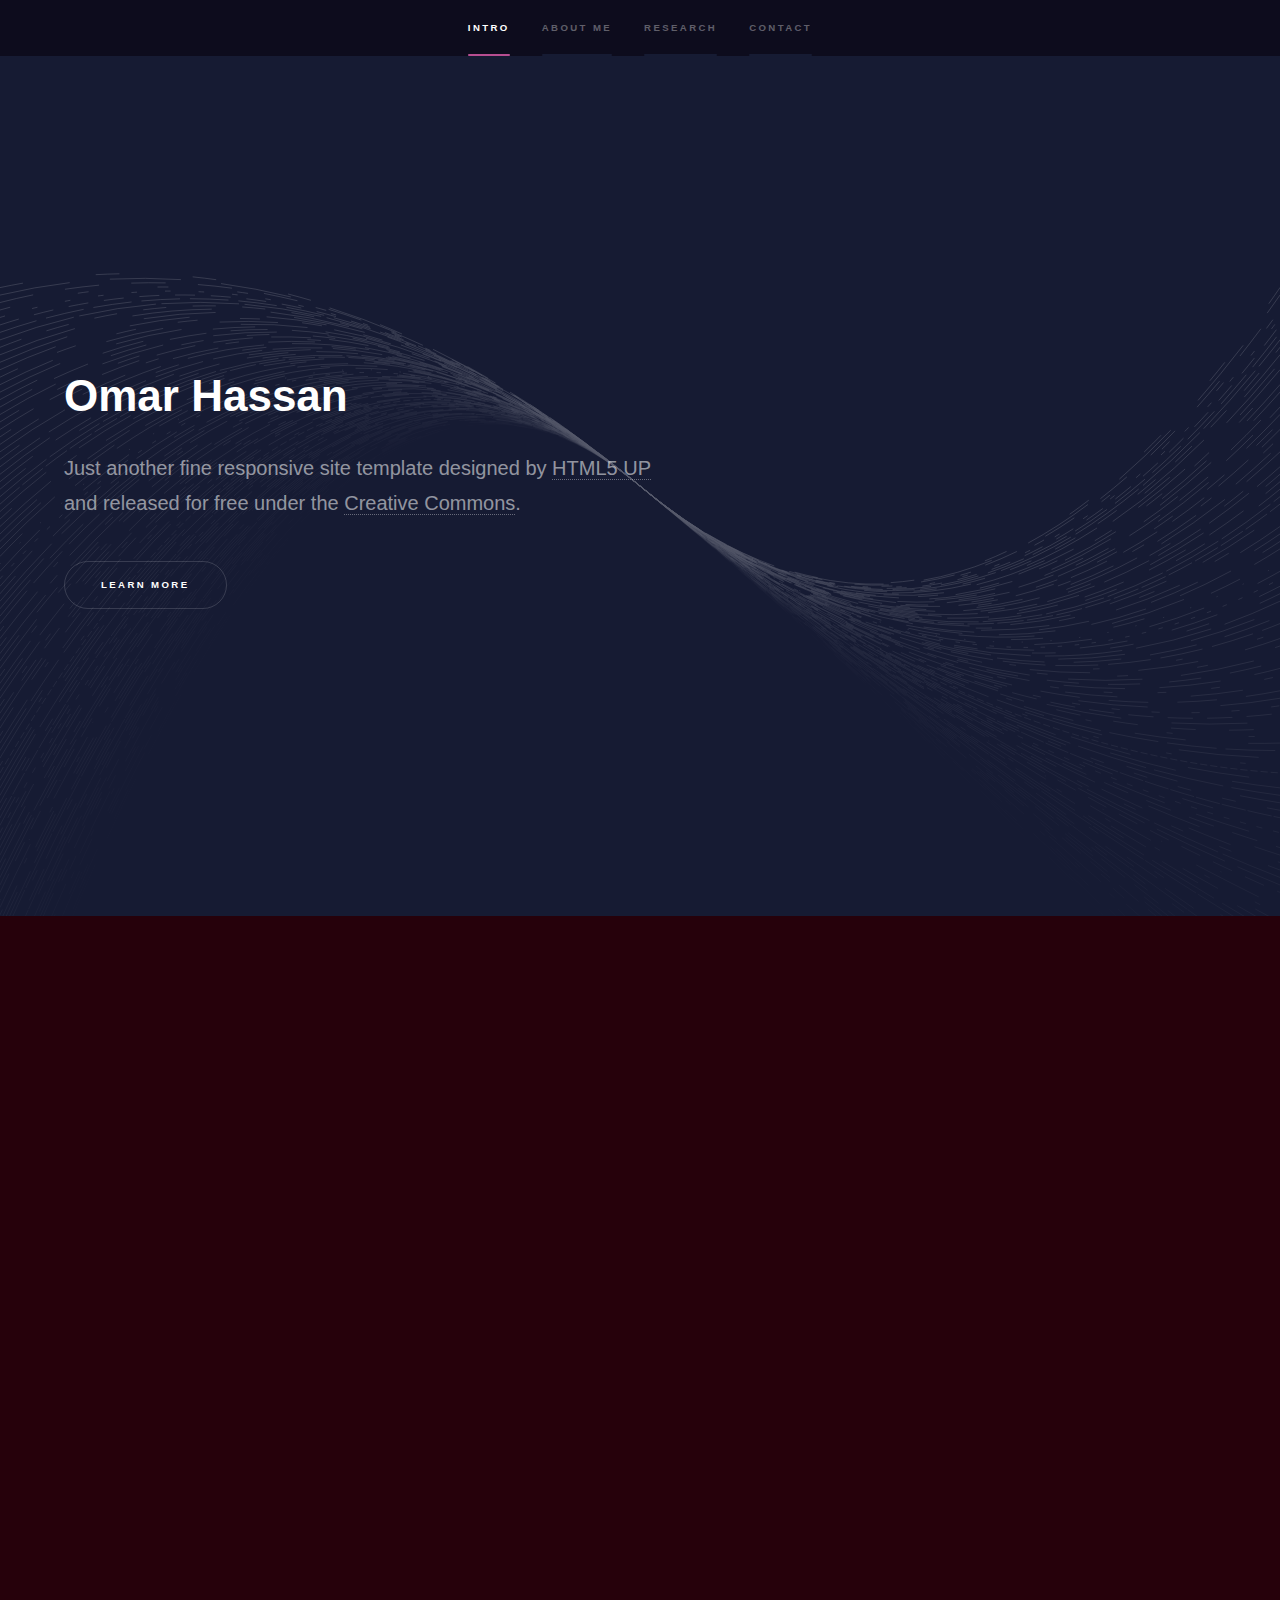
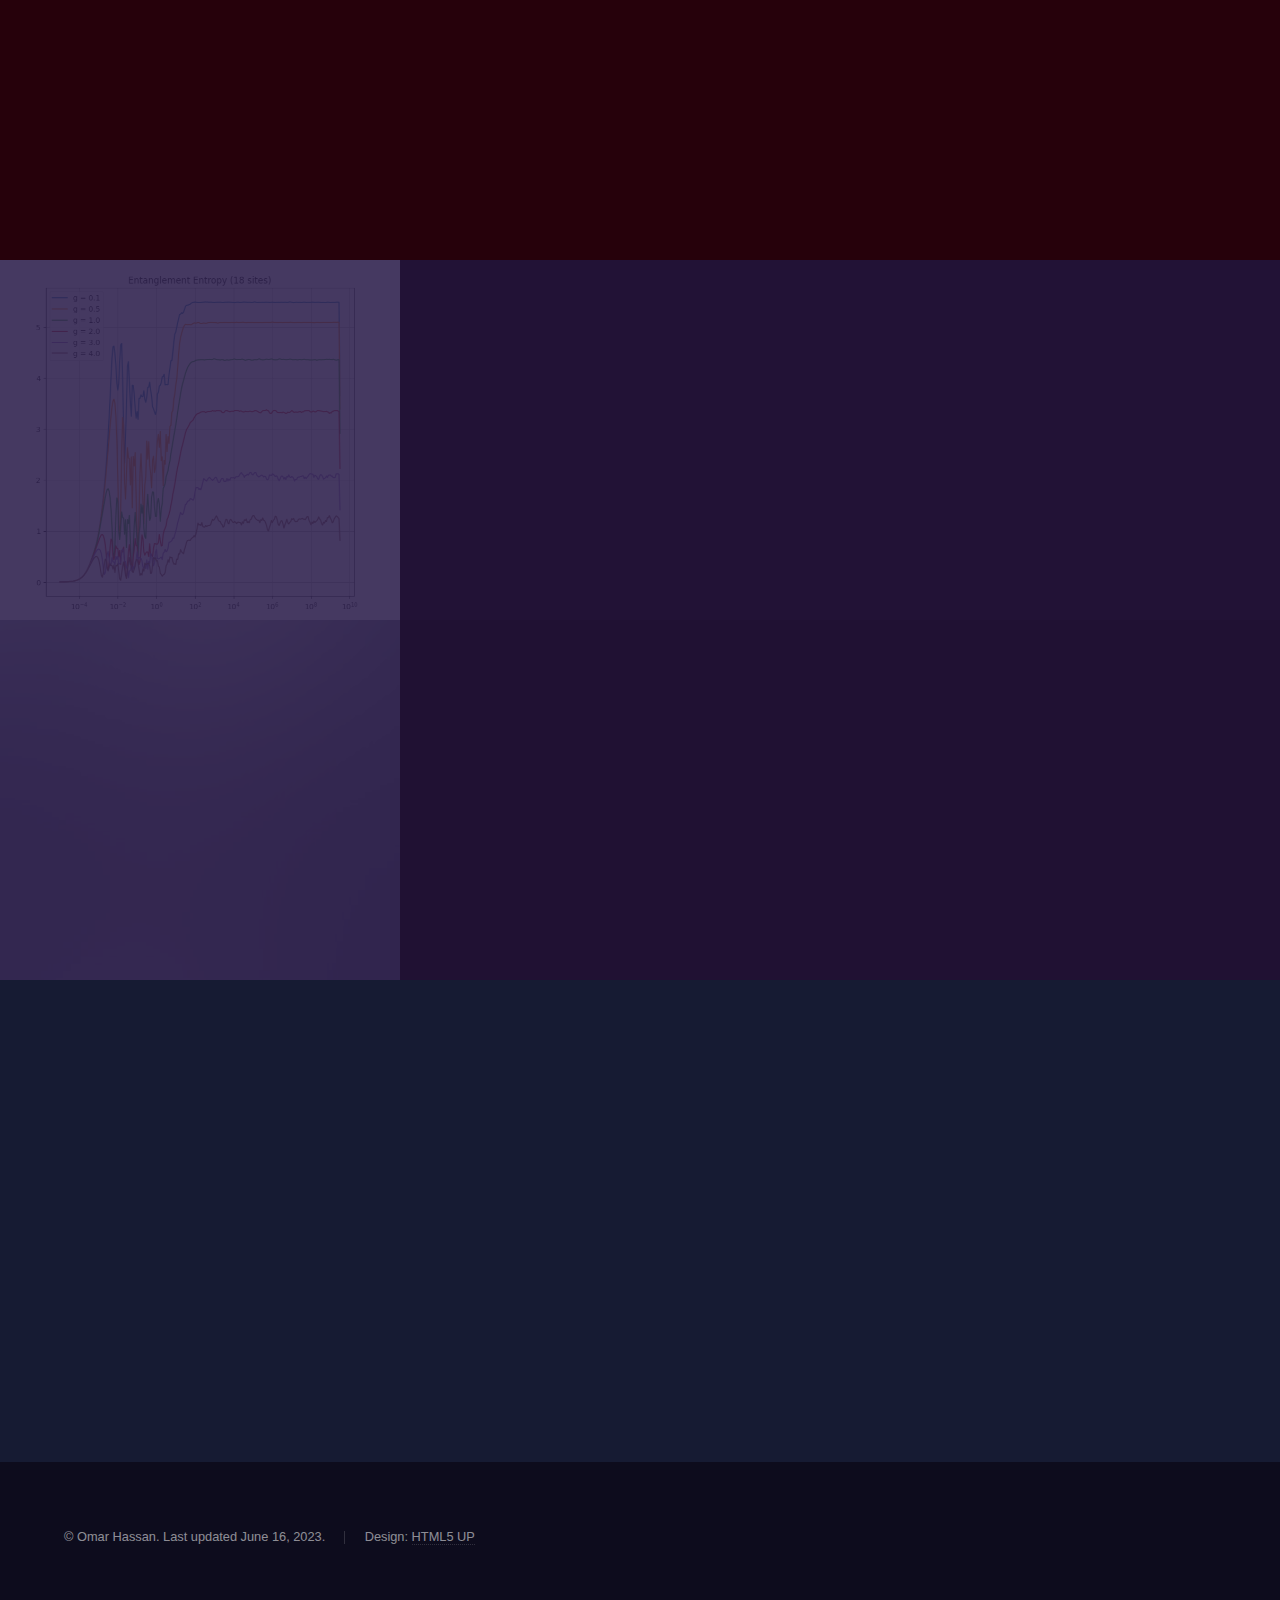
<file: index.html>
<!DOCTYPE HTML>
<!--
	Hyperspace by HTML5 UP
	html5up.net | @ajlkn
	Free for personal and commercial use under the CCA 3.0 license (html5up.net/license)
-->
<html>
	<head>
		<title>Omar Hassan</title>
		<meta charset="utf-8" />
		<meta name="viewport" content="width=device-width, initial-scale=1, user-scalable=no" />
		<link rel="stylesheet" href="assets/css/main.css" />
		<noscript><link rel="stylesheet" href="assets/css/noscript.css" /></noscript>
	</head>
	<body class="is-preload">

		<!-- Sidebar -->
			<section id="sidebar">
				<div class="inner">
					<nav>
						<ul>
							<li><a href="#intro">Intro</a></li>
							<li><a href="#one">About me</a></li>
							<li><a href="#two">Research</a></li>
							<li><a href="#three">Contact</a></li>
						</ul>

									
					</nav>
				</div>
			</section>			
		
		<!-- Wrapper -->
			<div id="wrapper">

				<!-- Intro -->
					<section id="intro" class="wrapper style1 fullscreen fade-up">
						<div class="inner">
							<h1>Omar Hassan</h1>
							<p>Just another fine responsive site template designed by <a href="http://html5up.net">HTML5 UP</a><br />
							and released for free under the <a href="http://html5up.net/license">Creative Commons</a>.</p>
							<ul class="actions">
								<li><a href="#one" class="button scrolly">Learn more</a></li>
							</ul>
						</div>
					</section>
				
				<!-- One -->
					<section id="one" class="wrapper style3 fade-up">
						<div class="inner">
							<h2>What we do</h2>
							<p>Phasellus convallis elit id ullamcorper pulvinar. Duis aliquam turpis mauris, eu ultricies erat malesuada quis. Aliquam dapibus, lacus eget hendrerit bibendum, urna est aliquam sem, sit amet imperdiet est velit quis lorem.</p>
							<div class="features">
								<section>
									<span class="icon solid major fa-code"></span>
									<h3>Lorem ipsum amet</h3>
									<p>Phasellus convallis elit id ullam corper amet et pulvinar. Duis aliquam turpis mauris, sed ultricies erat dapibus.</p>
								</section>
								<section>
									<span class="icon solid major fa-lock"></span>
									<h3>Aliquam sed nullam</h3>
									<p>Phasellus convallis elit id ullam corper amet et pulvinar. Duis aliquam turpis mauris, sed ultricies erat dapibus.</p>
								</section>
								<section>
									<span class="icon solid major fa-cog"></span>
									<h3>Sed erat ullam corper</h3>
									<p>Phasellus convallis elit id ullam corper amet et pulvinar. Duis aliquam turpis mauris, sed ultricies erat dapibus.</p>
								</section>
								<section>
									<span class="icon solid major fa-desktop"></span>
									<h3>Veroeros quis lorem</h3>
									<p>Phasellus convallis elit id ullam corper amet et pulvinar. Duis aliquam turpis mauris, sed ultricies erat dapibus.</p>
								</section>
								<section>
									<span class="icon solid major fa-link"></span>
									<h3>Urna quis bibendum</h3>
									<p>Phasellus convallis elit id ullam corper amet et pulvinar. Duis aliquam turpis mauris, sed ultricies erat dapibus.</p>
								</section>
								<section>
									<span class="icon major fa-gem"></span>
									<h3>Aliquam urna dapibus</h3>
									<p>Phasellus convallis elit id ullam corper amet et pulvinar. Duis aliquam turpis mauris, sed ultricies erat dapibus.</p>
								</section>
							</div>
							<ul class="actions">
								<li><a href="generic.html" class="button">Learn more</a></li>
							</ul>
						</div>
					</section>

				<!-- Two -->
					<section id="two" class="wrapper style2 spotlights">
						<section>
							<a href="#" class="image"><img src="images/stark_gamma.png" alt="" data-position="center center" /></a>
							<div class="content">
								<div class="inner">
									<h2>Formal Research</h2>
									<p>Here you can find all my formal research, particularly work done at my university.</p>
									<ul class="actions">
										<li><a href="research.html" class="button">Learn more</a></li>
									</ul>
								</div>
							</div>
						</section>
						<section>
							<a href="#" class="image"><img src="images/pic02.jpg" alt="" data-position="top center" /></a>
							<div class="content">
								<div class="inner">
									<h2>Projects</h2>
									<p>This is where you can learn more about my side projects and interests.</p>
									<ul class="actions">
										<li><a href="projects.html" class="button">Learn more</a></li>
									</ul>
								</div>
							</div>
						</section>
					</section>


				<!-- Three -->
					<section id="three" class="wrapper style1 fade-up">
						<div class="inner">
							<h2>Contact</h2>
							<div>
								<section>
									<ul class="contact">
										<li>
											<h3>Email</h3>
											<a href="mailto: hassano1@uvic.ca">hassano1@uvic.ca</a>
										</li>
										<li>
											<h3>Address</h3>
											<span>University of Victoria<br />
											Victoria, BC V8P 5C2<br />
											Canada</span>
										</li>										
										<li>
											<h3>Social</h3>
											<ul class="icons">
												<li><div onclick="openNewTab('https\://www.google.com')" class="icon brands mini fa-twitter"></div></li>
												<li><div onclick="openNewTab('https\://www.github.com/ohassn')" class="icon brands mini fa-github"></div></li>
												<li><div onclick="openNewTab('https\://www.linkedin.com/in/ohassn/')" class="icon brands mini fa-linkedin-in"></div></li>
											</ul>
										</li>
									</ul>

									
											
											
								</section>
							</div>
						</div>
					</section>

			</div>

		<!-- Footer -->
			<footer id="footer" class="wrapper style1-alt">
				<div class="inner">
					<ul class="menu">
						<li>&copy; Omar Hassan. Last updated June 16, 2023.</li><li>Design: <a href="http://html5up.net">HTML5 UP</a></li>
					</ul>
				</div>
			</footer>

		<!-- Scripts -->
			<script src="assets/js/jquery.min.js"></script>
			<script src="assets/js/jquery.scrollex.min.js"></script>
			<script src="assets/js/jquery.scrolly.min.js"></script>
			<script src="assets/js/browser.min.js"></script>
			<script src="assets/js/breakpoints.min.js"></script>
			<script src="assets/js/util.js"></script>
			<script src="assets/js/main.js"></script>

	</body>

	<script>
        function openNewTab(link) {
            window.open(
            link, "_blank");
        }
    </script>
</html>
</file>
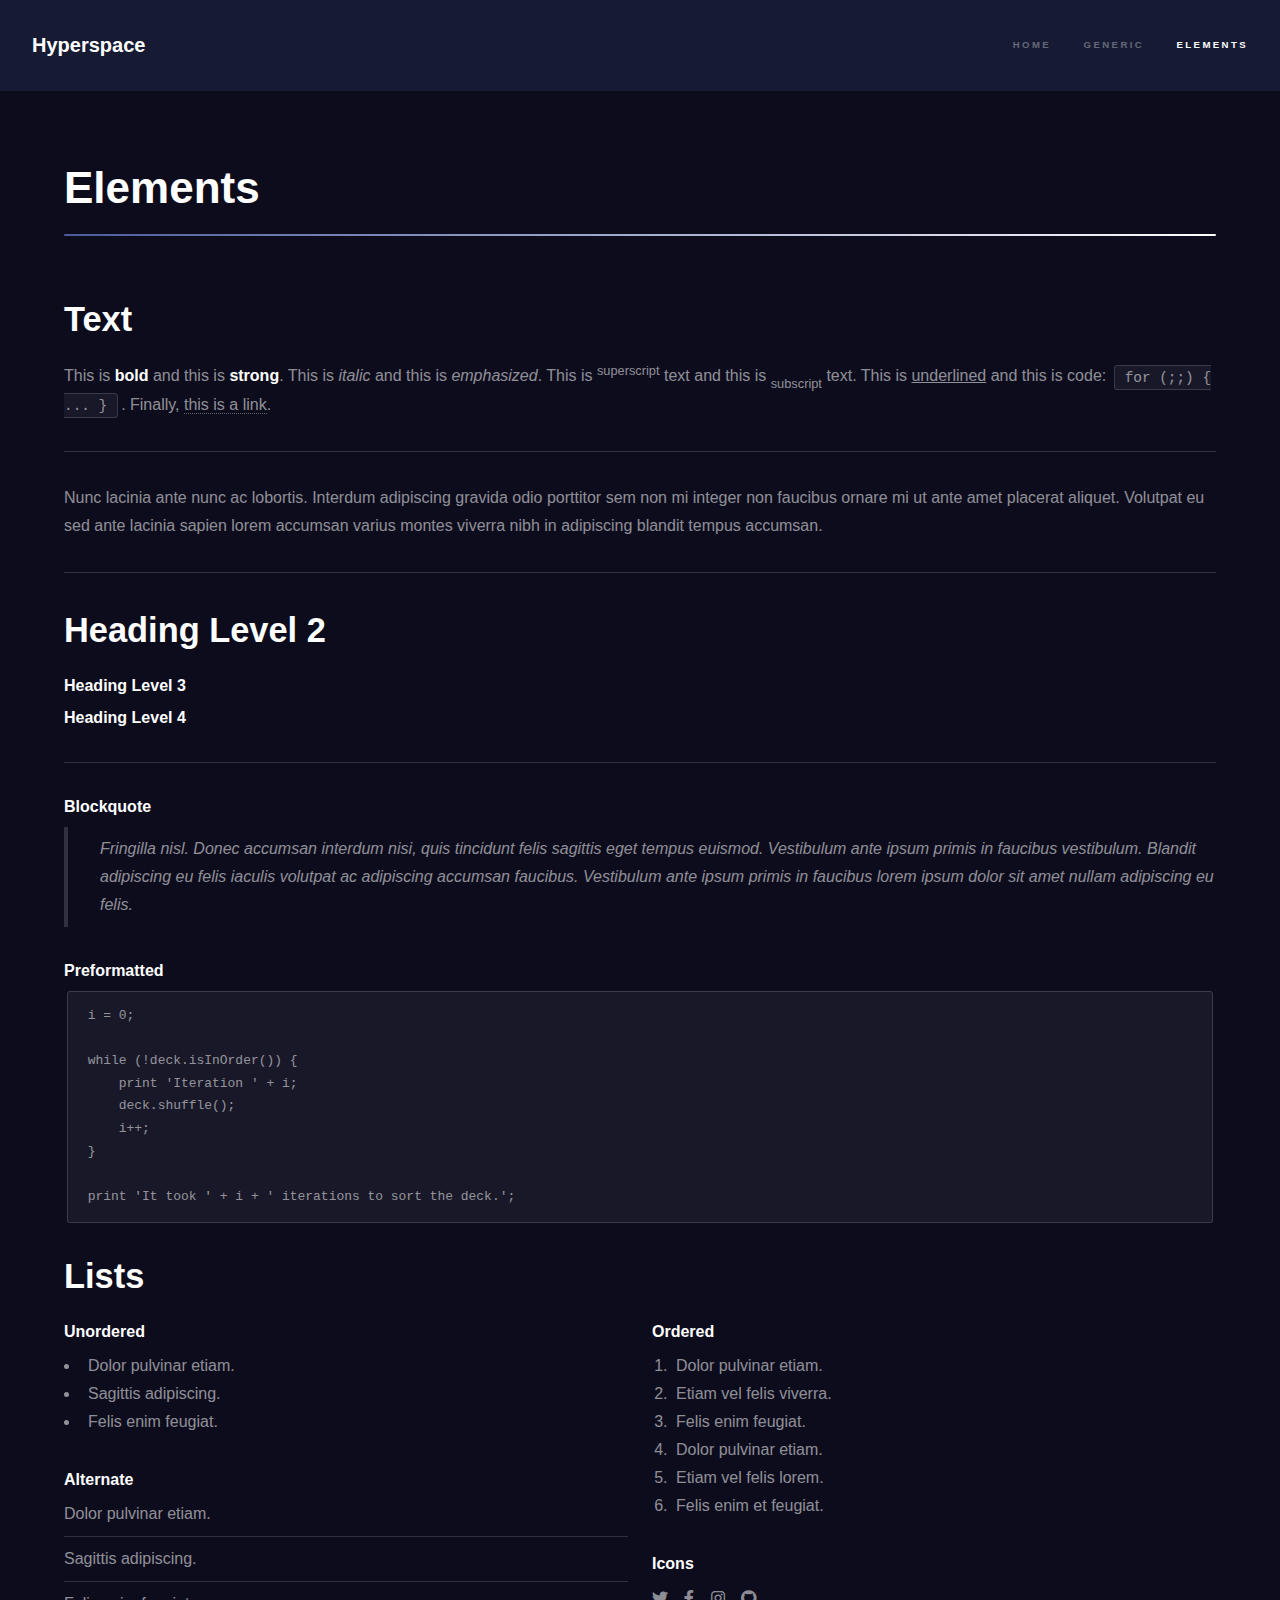
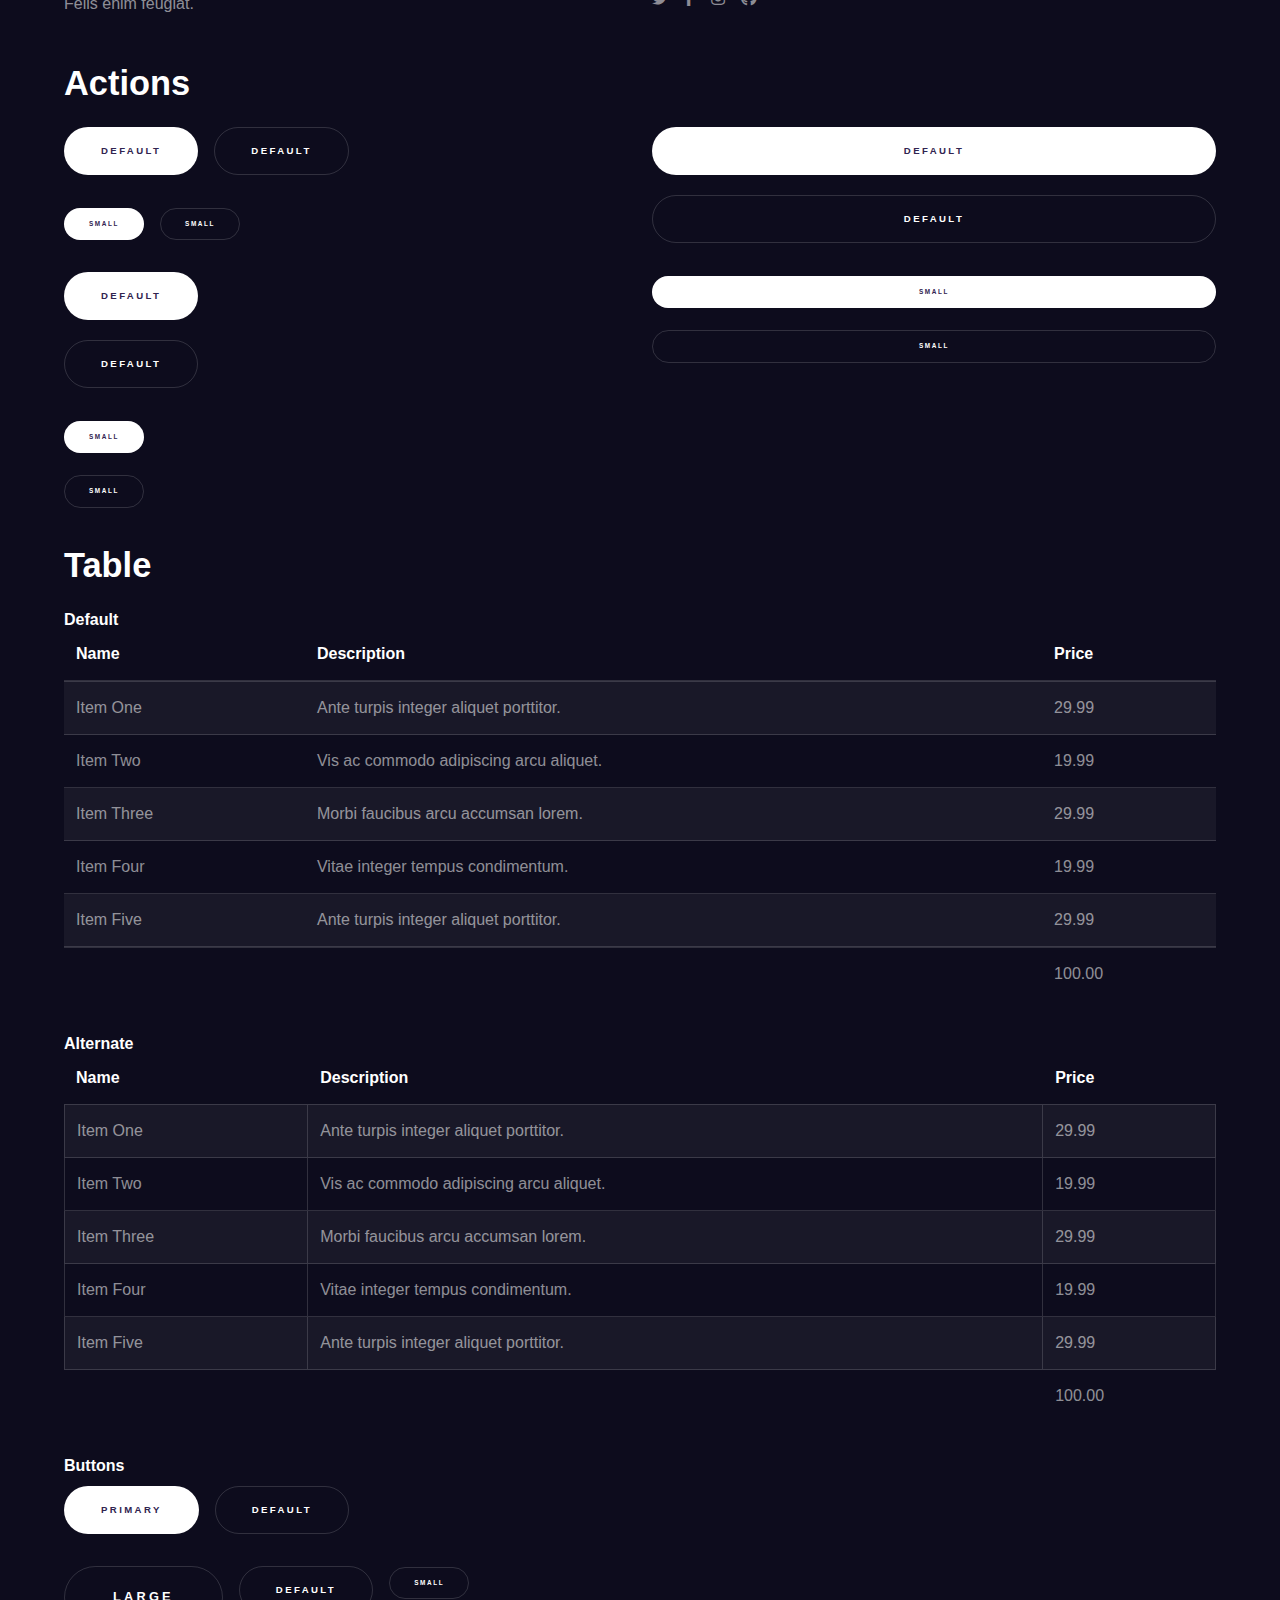
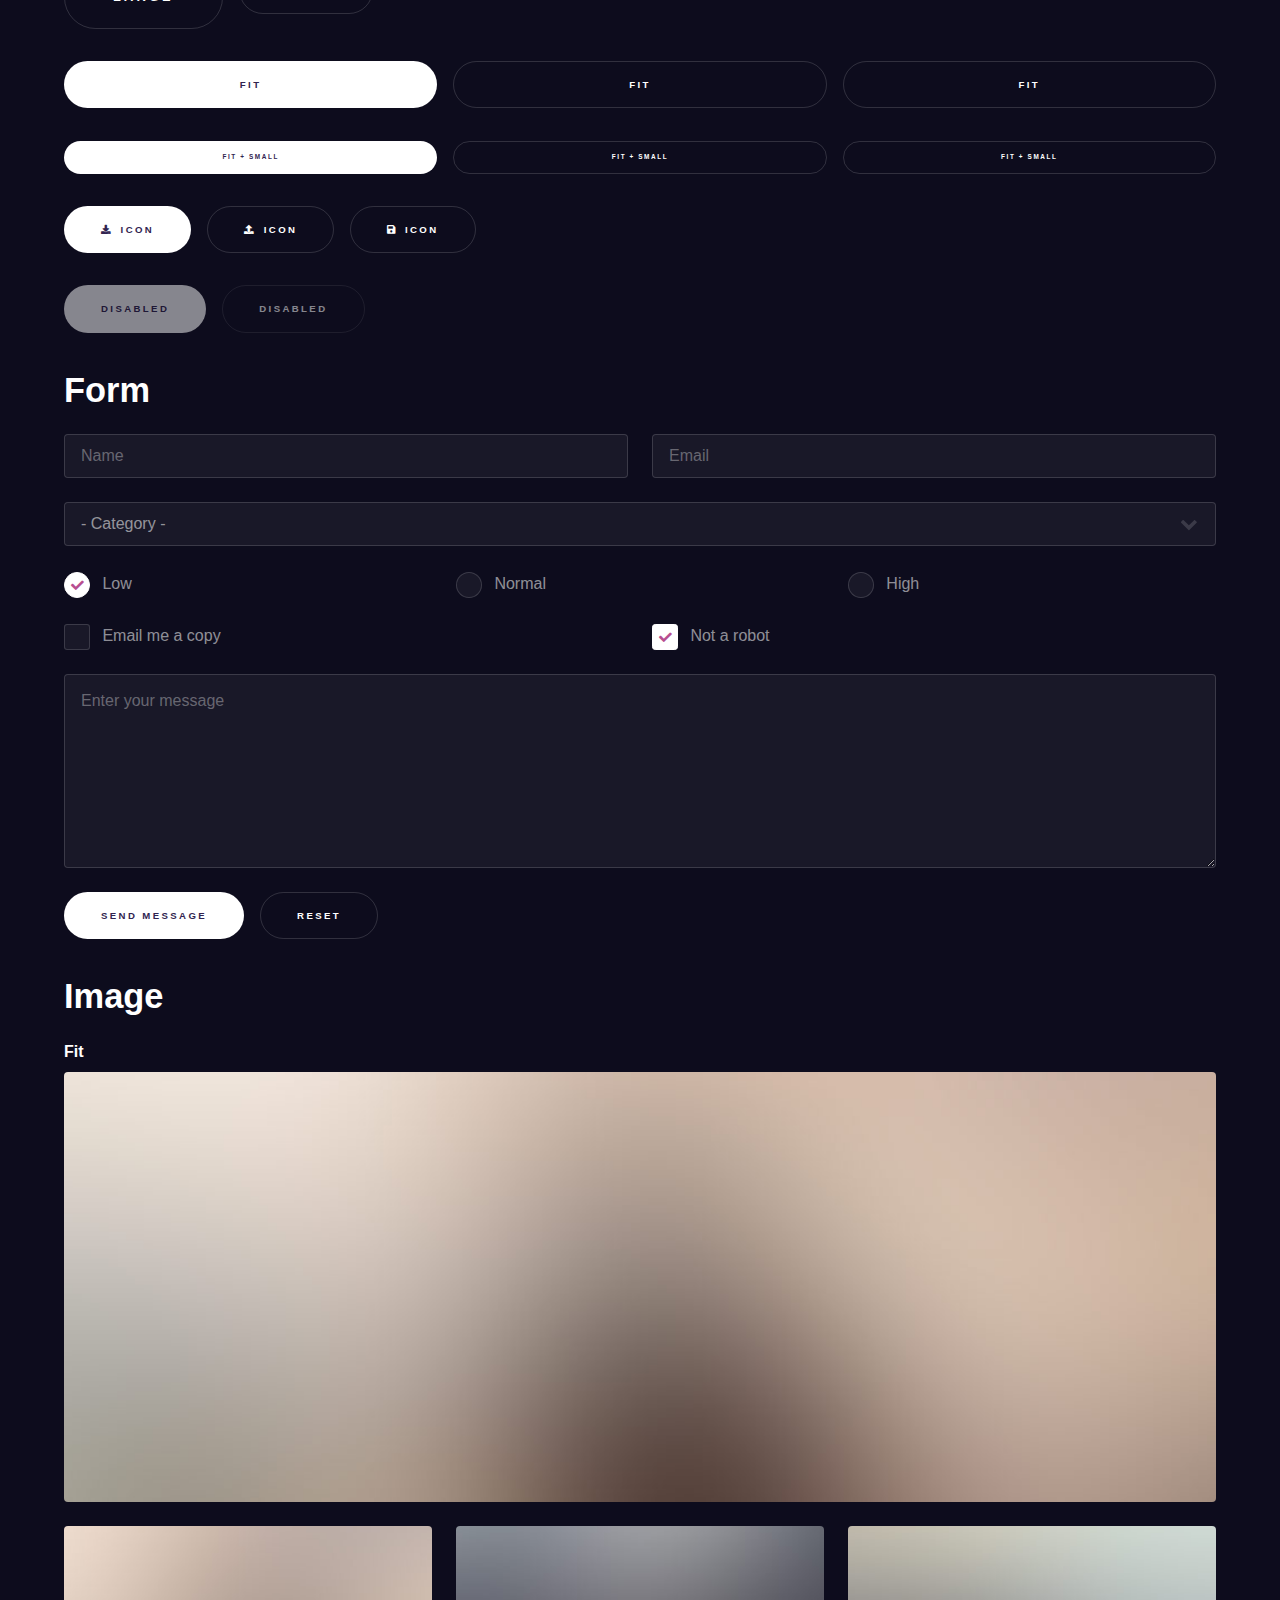
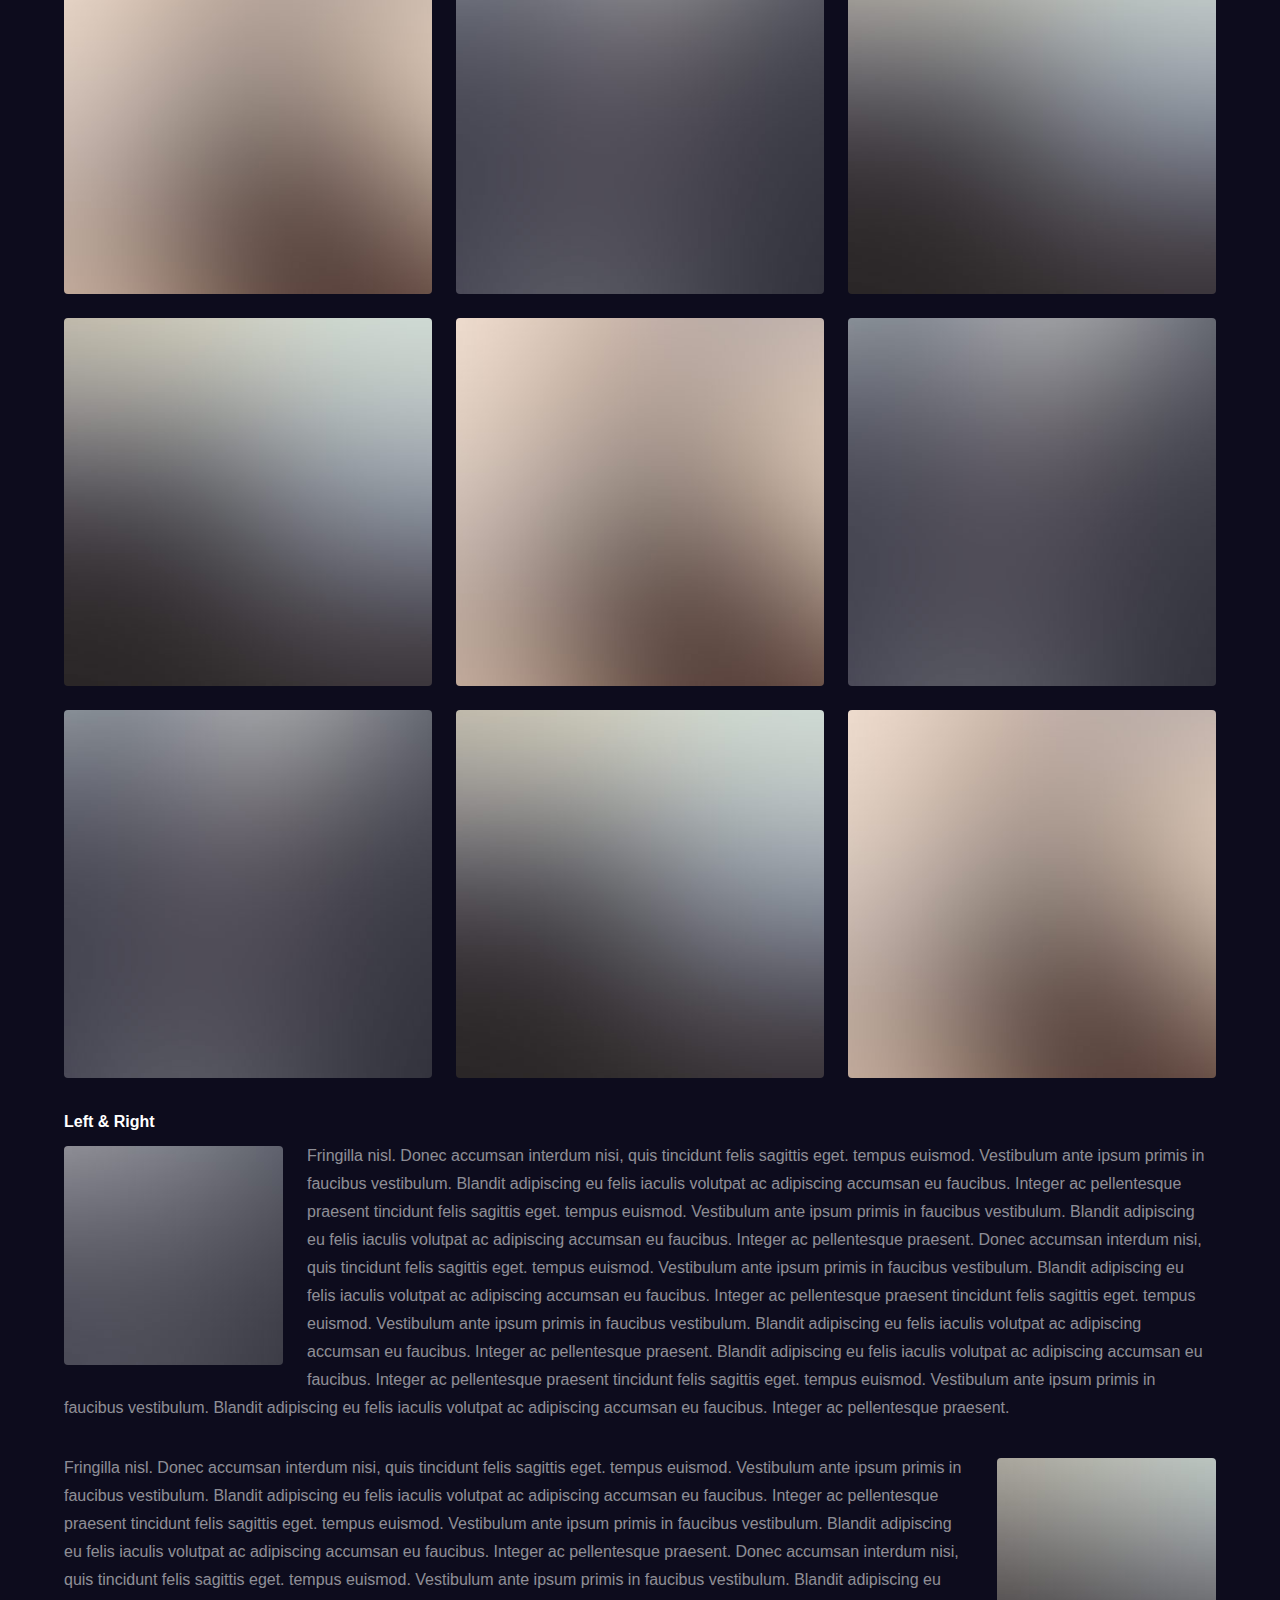
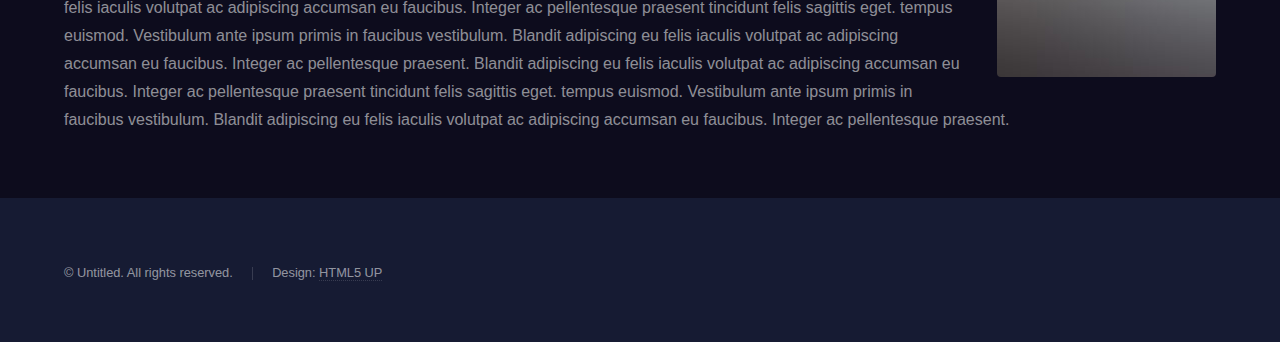
<file: elements.html>
<!DOCTYPE HTML>
<!--
	Hyperspace by HTML5 UP
	html5up.net | @ajlkn
	Free for personal and commercial use under the CCA 3.0 license (html5up.net/license)
-->
<html>
	<head>
		<title>Elements - Hyperspace by HTML5 UP</title>
		<meta charset="utf-8" />
		<meta name="viewport" content="width=device-width, initial-scale=1, user-scalable=no" />
		<link rel="stylesheet" href="assets/css/main.css" />
		<noscript><link rel="stylesheet" href="assets/css/noscript.css" /></noscript>
	</head>
	<body class="is-preload">

		<!-- Header -->
			<header id="header">
				<a href="index.html" class="title">Hyperspace</a>
				<nav>
					<ul>
						<li><a href="index.html">Home</a></li>
						<li><a href="generic.html">Generic</a></li>
						<li><a href="elements.html"  class="active">Elements</a></li>
					</ul>
				</nav>
			</header>

		<!-- Wrapper -->
			<div id="wrapper">

				<!-- Main -->
					<section id="main" class="wrapper">
						<div class="inner">
							<h1 class="major">Elements</h1>

							<!-- Text -->
								<section>
									<h2>Text</h2>
									<p>This is <b>bold</b> and this is <strong>strong</strong>. This is <i>italic</i> and this is <em>emphasized</em>.
									This is <sup>superscript</sup> text and this is <sub>subscript</sub> text.
									This is <u>underlined</u> and this is code: <code>for (;;) { ... }</code>. Finally, <a href="#">this is a link</a>.</p>
									<hr />
									<p>Nunc lacinia ante nunc ac lobortis. Interdum adipiscing gravida odio porttitor sem non mi integer non faucibus ornare mi ut ante amet placerat aliquet. Volutpat eu sed ante lacinia sapien lorem accumsan varius montes viverra nibh in adipiscing blandit tempus accumsan.</p>
									<hr />
									<h2>Heading Level 2</h2>
									<h3>Heading Level 3</h3>
									<h4>Heading Level 4</h4>
									<hr />
									<h3>Blockquote</h3>
									<blockquote>Fringilla nisl. Donec accumsan interdum nisi, quis tincidunt felis sagittis eget tempus euismod. Vestibulum ante ipsum primis in faucibus vestibulum. Blandit adipiscing eu felis iaculis volutpat ac adipiscing accumsan faucibus. Vestibulum ante ipsum primis in faucibus lorem ipsum dolor sit amet nullam adipiscing eu felis.</blockquote>
									<h3>Preformatted</h3>
									<pre><code>i = 0;

while (!deck.isInOrder()) {
    print 'Iteration ' + i;
    deck.shuffle();
    i++;
}

print 'It took ' + i + ' iterations to sort the deck.';</code></pre>
								</section>

							<!-- Lists -->
								<section>
									<h2>Lists</h2>
									<div class="row">
										<div class="col-6 col-12-medium">
											<h3>Unordered</h3>
											<ul>
												<li>Dolor pulvinar etiam.</li>
												<li>Sagittis adipiscing.</li>
												<li>Felis enim feugiat.</li>
											</ul>
											<h3>Alternate</h3>
											<ul class="alt">
												<li>Dolor pulvinar etiam.</li>
												<li>Sagittis adipiscing.</li>
												<li>Felis enim feugiat.</li>
											</ul>
										</div>
										<div class="col-6 col-12-medium">
											<h3>Ordered</h3>
											<ol>
												<li>Dolor pulvinar etiam.</li>
												<li>Etiam vel felis viverra.</li>
												<li>Felis enim feugiat.</li>
												<li>Dolor pulvinar etiam.</li>
												<li>Etiam vel felis lorem.</li>
												<li>Felis enim et feugiat.</li>
											</ol>
											<h3>Icons</h3>
											<ul class="icons">
												<li><a href="#" class="icon brands fa-twitter"><span class="label">Twitter</span></a></li>
												<li><a href="#" class="icon brands fa-facebook-f"><span class="label">Facebook</span></a></li>
												<li><a href="#" class="icon brands fa-instagram"><span class="label">Instagram</span></a></li>
												<li><a href="#" class="icon brands fa-github"><span class="label">Github</span></a></li>
											</ul>
										</div>
									</div>
									<h2>Actions</h2>
									<div class="row">
										<div class="col-6 col-12-medium">
											<ul class="actions">
												<li><a href="#" class="button primary">Default</a></li>
												<li><a href="#" class="button">Default</a></li>
											</ul>
											<ul class="actions small">
												<li><a href="#" class="button primary small">Small</a></li>
												<li><a href="#" class="button small">Small</a></li>
											</ul>
											<ul class="actions stacked">
												<li><a href="#" class="button primary">Default</a></li>
												<li><a href="#" class="button">Default</a></li>
											</ul>
											<ul class="actions stacked">
												<li><a href="#" class="button primary small">Small</a></li>
												<li><a href="#" class="button small">Small</a></li>
											</ul>
										</div>
										<div class="col-6 col-12-medium">
											<ul class="actions stacked">
												<li><a href="#" class="button primary fit">Default</a></li>
												<li><a href="#" class="button fit">Default</a></li>
											</ul>
											<ul class="actions stacked">
												<li><a href="#" class="button primary small fit">Small</a></li>
												<li><a href="#" class="button small fit">Small</a></li>
											</ul>
										</div>
									</div>
								</section>

							<!-- Table -->
								<section>
									<h2>Table</h2>
									<h3>Default</h3>
									<div class="table-wrapper">
										<table>
											<thead>
												<tr>
													<th>Name</th>
													<th>Description</th>
													<th>Price</th>
												</tr>
											</thead>
											<tbody>
												<tr>
													<td>Item One</td>
													<td>Ante turpis integer aliquet porttitor.</td>
													<td>29.99</td>
												</tr>
												<tr>
													<td>Item Two</td>
													<td>Vis ac commodo adipiscing arcu aliquet.</td>
													<td>19.99</td>
												</tr>
												<tr>
													<td>Item Three</td>
													<td> Morbi faucibus arcu accumsan lorem.</td>
													<td>29.99</td>
												</tr>
												<tr>
													<td>Item Four</td>
													<td>Vitae integer tempus condimentum.</td>
													<td>19.99</td>
												</tr>
												<tr>
													<td>Item Five</td>
													<td>Ante turpis integer aliquet porttitor.</td>
													<td>29.99</td>
												</tr>
											</tbody>
											<tfoot>
												<tr>
													<td colspan="2"></td>
													<td>100.00</td>
												</tr>
											</tfoot>
										</table>
									</div>

									<h3>Alternate</h3>
									<div class="table-wrapper">
										<table class="alt">
											<thead>
												<tr>
													<th>Name</th>
													<th>Description</th>
													<th>Price</th>
												</tr>
											</thead>
											<tbody>
												<tr>
													<td>Item One</td>
													<td>Ante turpis integer aliquet porttitor.</td>
													<td>29.99</td>
												</tr>
												<tr>
													<td>Item Two</td>
													<td>Vis ac commodo adipiscing arcu aliquet.</td>
													<td>19.99</td>
												</tr>
												<tr>
													<td>Item Three</td>
													<td> Morbi faucibus arcu accumsan lorem.</td>
													<td>29.99</td>
												</tr>
												<tr>
													<td>Item Four</td>
													<td>Vitae integer tempus condimentum.</td>
													<td>19.99</td>
												</tr>
												<tr>
													<td>Item Five</td>
													<td>Ante turpis integer aliquet porttitor.</td>
													<td>29.99</td>
												</tr>
											</tbody>
											<tfoot>
												<tr>
													<td colspan="2"></td>
													<td>100.00</td>
												</tr>
											</tfoot>
										</table>
									</div>
								</section>

							<!-- Buttons -->
								<section>
									<h3>Buttons</h3>
									<ul class="actions">
										<li><a href="#" class="button primary">Primary</a></li>
										<li><a href="#" class="button">Default</a></li>
									</ul>
									<ul class="actions">
										<li><a href="#" class="button large">Large</a></li>
										<li><a href="#" class="button">Default</a></li>
										<li><a href="#" class="button small">Small</a></li>
									</ul>
									<ul class="actions fit">
										<li><a href="#" class="button primary fit">Fit</a></li>
										<li><a href="#" class="button fit">Fit</a></li>
										<li><a href="#" class="button fit">Fit</a></li>
									</ul>
									<ul class="actions fit small">
										<li><a href="#" class="button primary fit small">Fit + Small</a></li>
										<li><a href="#" class="button fit small">Fit + Small</a></li>
										<li><a href="#" class="button fit small">Fit + Small</a></li>
									</ul>
									<ul class="actions">
										<li><a href="#" class="button primary icon solid fa-download">Icon</a></li>
										<li><a href="#" class="button icon solid fa-upload">Icon</a></li>
										<li><a href="#" class="button icon solid fa-save">Icon</a></li>
									</ul>
									<ul class="actions">
										<li><span class="button primary disabled">Disabled</span></li>
										<li><span class="button disabled">Disabled</span></li>
									</ul>
								</section>

							<!-- Form -->
								<section>
									<h2>Form</h2>
									<form method="post" action="#">
										<div class="row gtr-uniform">
											<div class="col-6 col-12-xsmall">
												<input type="text" name="demo-name" id="demo-name" value="" placeholder="Name" />
											</div>
											<div class="col-6 col-12-xsmall">
												<input type="email" name="demo-email" id="demo-email" value="" placeholder="Email" />
											</div>
											<div class="col-12">
												<select name="demo-category" id="demo-category">
													<option value="">- Category -</option>
													<option value="1">Manufacturing</option>
													<option value="1">Shipping</option>
													<option value="1">Administration</option>
													<option value="1">Human Resources</option>
												</select>
											</div>
											<div class="col-4 col-12-small">
												<input type="radio" id="demo-priority-low" name="demo-priority" checked>
												<label for="demo-priority-low">Low</label>
											</div>
											<div class="col-4 col-12-small">
												<input type="radio" id="demo-priority-normal" name="demo-priority">
												<label for="demo-priority-normal">Normal</label>
											</div>
											<div class="col-4 col-12-small">
												<input type="radio" id="demo-priority-high" name="demo-priority">
												<label for="demo-priority-high">High</label>
											</div>
											<div class="col-6 col-12-small">
												<input type="checkbox" id="demo-copy" name="demo-copy">
												<label for="demo-copy">Email me a copy</label>
											</div>
											<div class="col-6 col-12-small">
												<input type="checkbox" id="demo-human" name="demo-human" checked>
												<label for="demo-human">Not a robot</label>
											</div>
											<div class="col-12">
												<textarea name="demo-message" id="demo-message" placeholder="Enter your message" rows="6"></textarea>
											</div>
											<div class="col-12">
												<ul class="actions">
													<li><input type="submit" value="Send Message" class="primary" /></li>
													<li><input type="reset" value="Reset" /></li>
												</ul>
											</div>
										</div>
									</form>
								</section>

							<!-- Image -->
								<section>
									<h2>Image</h2>
									<h3>Fit</h3>
									<div class="box alt">
										<div class="row gtr-uniform">
											<div class="col-12"><span class="image fit"><img src="images/pic04.jpg" alt="" /></span></div>
											<div class="col-4"><span class="image fit"><img src="images/pic01.jpg" alt="" /></span></div>
											<div class="col-4"><span class="image fit"><img src="images/pic02.jpg" alt="" /></span></div>
											<div class="col-4"><span class="image fit"><img src="images/pic03.jpg" alt="" /></span></div>
											<div class="col-4"><span class="image fit"><img src="images/pic03.jpg" alt="" /></span></div>
											<div class="col-4"><span class="image fit"><img src="images/pic01.jpg" alt="" /></span></div>
											<div class="col-4"><span class="image fit"><img src="images/pic02.jpg" alt="" /></span></div>
											<div class="col-4"><span class="image fit"><img src="images/pic02.jpg" alt="" /></span></div>
											<div class="col-4"><span class="image fit"><img src="images/pic03.jpg" alt="" /></span></div>
											<div class="col-4"><span class="image fit"><img src="images/pic01.jpg" alt="" /></span></div>
										</div>
									</div>
									<h3>Left &amp; Right</h3>
									<p><span class="image left"><img src="images/pic05.jpg" alt="" /></span>Fringilla nisl. Donec accumsan interdum nisi, quis tincidunt felis sagittis eget. tempus euismod. Vestibulum ante ipsum primis in faucibus vestibulum. Blandit adipiscing eu felis iaculis volutpat ac adipiscing accumsan eu faucibus. Integer ac pellentesque praesent tincidunt felis sagittis eget. tempus euismod. Vestibulum ante ipsum primis in faucibus vestibulum. Blandit adipiscing eu felis iaculis volutpat ac adipiscing accumsan eu faucibus. Integer ac pellentesque praesent. Donec accumsan interdum nisi, quis tincidunt felis sagittis eget. tempus euismod. Vestibulum ante ipsum primis in faucibus vestibulum. Blandit adipiscing eu felis iaculis volutpat ac adipiscing accumsan eu faucibus. Integer ac pellentesque praesent tincidunt felis sagittis eget. tempus euismod. Vestibulum ante ipsum primis in faucibus vestibulum. Blandit adipiscing eu felis iaculis volutpat ac adipiscing accumsan eu faucibus. Integer ac pellentesque praesent. Blandit adipiscing eu felis iaculis volutpat ac adipiscing accumsan eu faucibus. Integer ac pellentesque praesent tincidunt felis sagittis eget. tempus euismod. Vestibulum ante ipsum primis in faucibus vestibulum. Blandit adipiscing eu felis iaculis volutpat ac adipiscing accumsan eu faucibus. Integer ac pellentesque praesent.</p>
									<p><span class="image right"><img src="images/pic06.jpg" alt="" /></span>Fringilla nisl. Donec accumsan interdum nisi, quis tincidunt felis sagittis eget. tempus euismod. Vestibulum ante ipsum primis in faucibus vestibulum. Blandit adipiscing eu felis iaculis volutpat ac adipiscing accumsan eu faucibus. Integer ac pellentesque praesent tincidunt felis sagittis eget. tempus euismod. Vestibulum ante ipsum primis in faucibus vestibulum. Blandit adipiscing eu felis iaculis volutpat ac adipiscing accumsan eu faucibus. Integer ac pellentesque praesent. Donec accumsan interdum nisi, quis tincidunt felis sagittis eget. tempus euismod. Vestibulum ante ipsum primis in faucibus vestibulum. Blandit adipiscing eu felis iaculis volutpat ac adipiscing accumsan eu faucibus. Integer ac pellentesque praesent tincidunt felis sagittis eget. tempus euismod. Vestibulum ante ipsum primis in faucibus vestibulum. Blandit adipiscing eu felis iaculis volutpat ac adipiscing accumsan eu faucibus. Integer ac pellentesque praesent. Blandit adipiscing eu felis iaculis volutpat ac adipiscing accumsan eu faucibus. Integer ac pellentesque praesent tincidunt felis sagittis eget. tempus euismod. Vestibulum ante ipsum primis in faucibus vestibulum. Blandit adipiscing eu felis iaculis volutpat ac adipiscing accumsan eu faucibus. Integer ac pellentesque praesent.</p>
								</section>

						</div>
					</section>

			</div>

		<!-- Footer -->
			<footer id="footer" class="wrapper alt">
				<div class="inner">
					<ul class="menu">
						<li>&copy; Untitled. All rights reserved.</li><li>Design: <a href="http://html5up.net">HTML5 UP</a></li>
					</ul>
				</div>
			</footer>

		<!-- Scripts -->
			<script src="assets/js/jquery.min.js"></script>
			<script src="assets/js/jquery.scrollex.min.js"></script>
			<script src="assets/js/jquery.scrolly.min.js"></script>
			<script src="assets/js/browser.min.js"></script>
			<script src="assets/js/breakpoints.min.js"></script>
			<script src="assets/js/util.js"></script>
			<script src="assets/js/main.js"></script>

	</body>
</html>
</file>
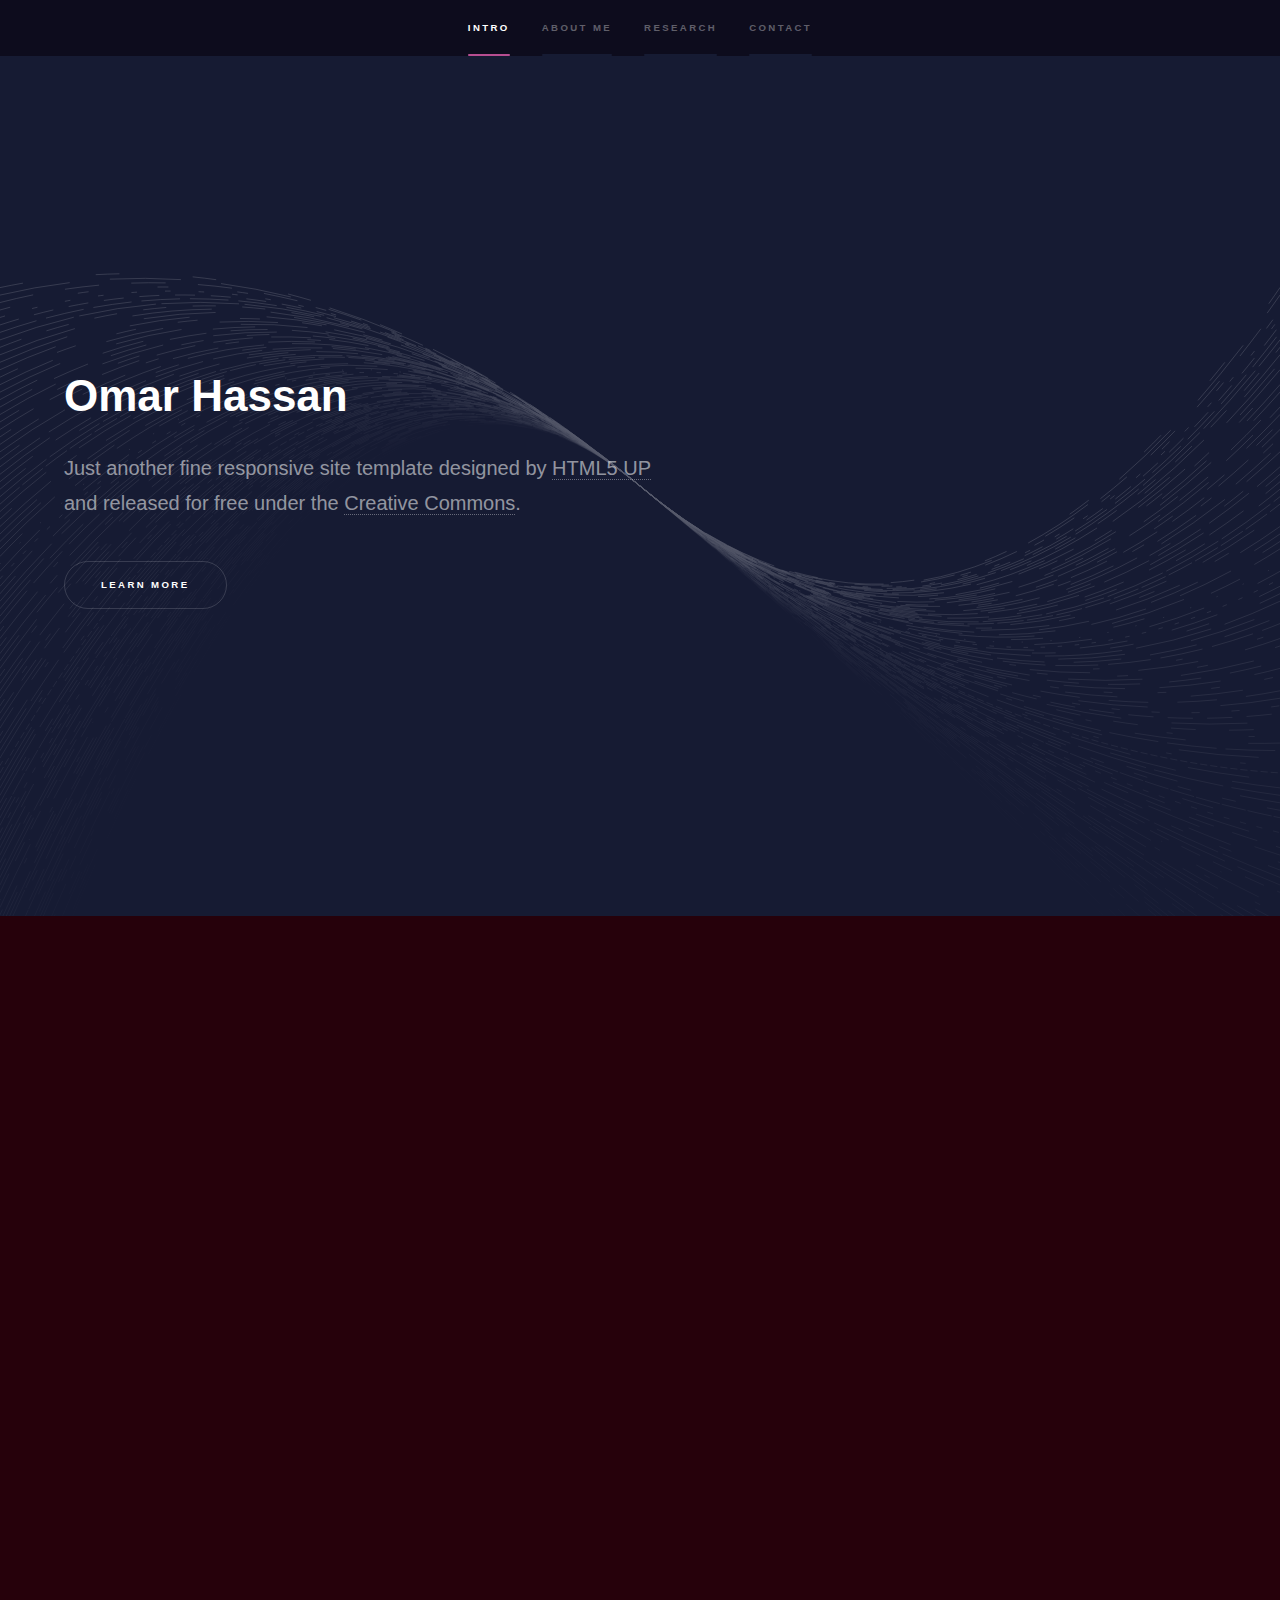
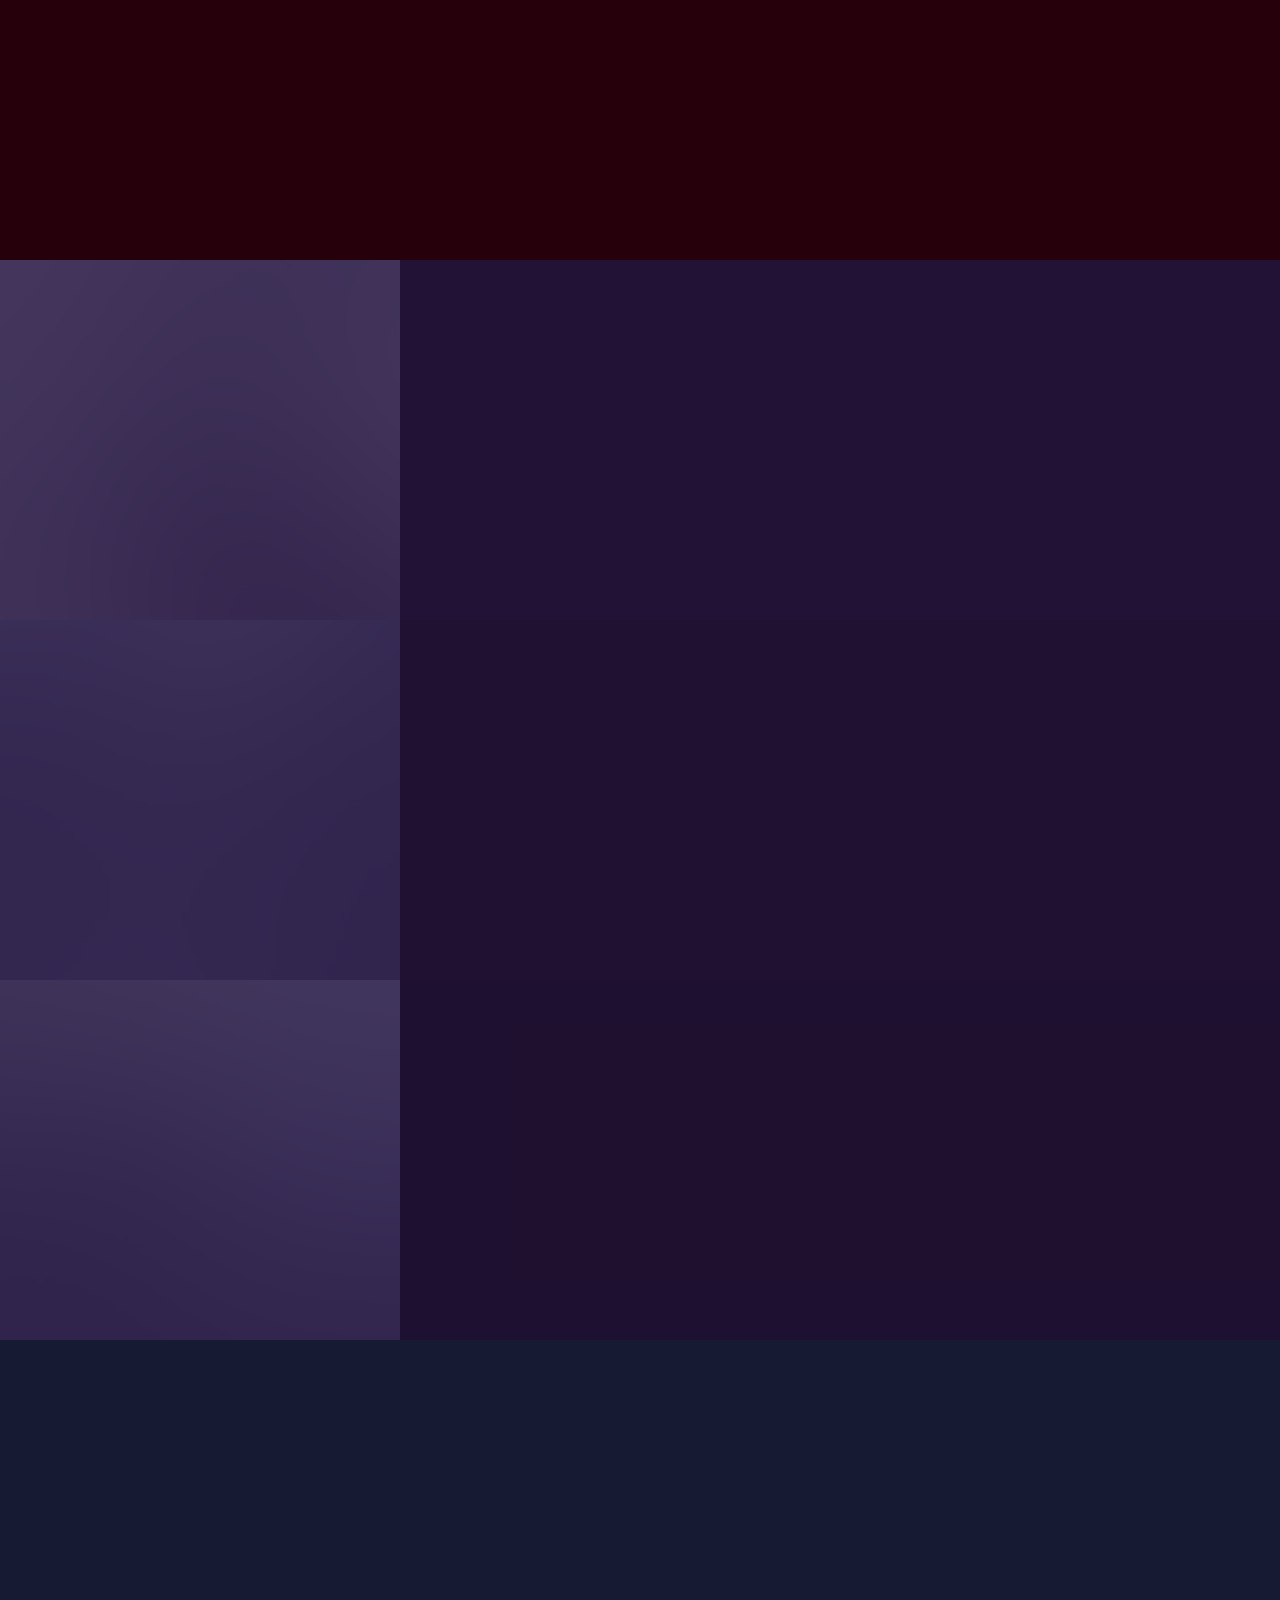
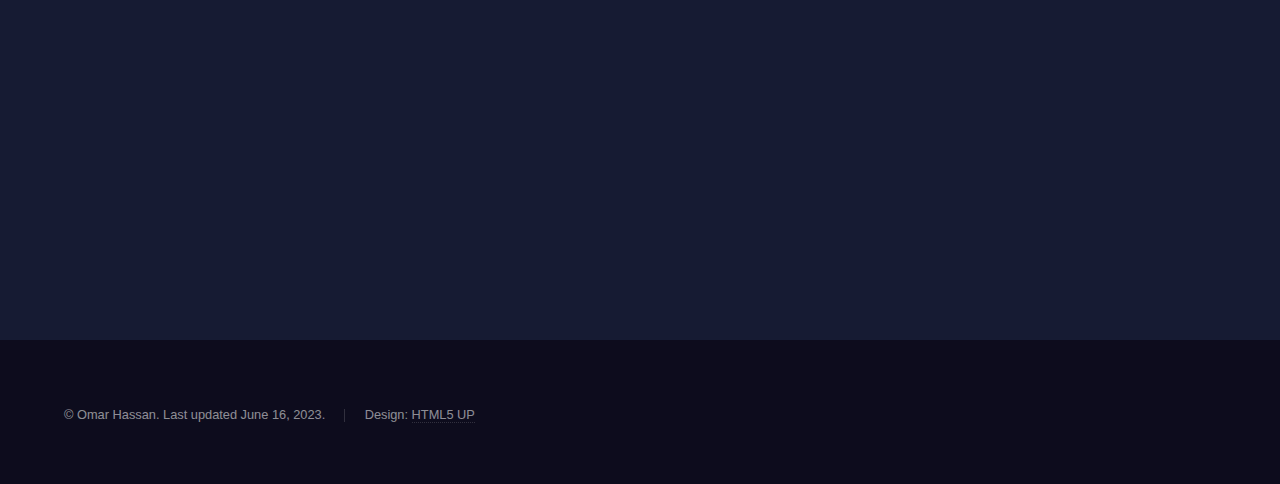
<file: home.html>
<!DOCTYPE HTML>
<!--
	Hyperspace by HTML5 UP
	html5up.net | @ajlkn
	Free for personal and commercial use under the CCA 3.0 license (html5up.net/license)
-->
<html>
	<head>
		<title>Omar Hassan</title>
		<meta charset="utf-8" />
		<meta name="viewport" content="width=device-width, initial-scale=1, user-scalable=no" />
		<link rel="stylesheet" href="assets/css/main.css" />
		<noscript><link rel="stylesheet" href="assets/css/noscript.css" /></noscript>
	</head>
	<body class="is-preload">

		<!-- Sidebar -->
			<section id="sidebar">
				<div class="inner">
					<nav>
						<ul>
							<li><a href="#intro">Intro</a></li>
							<li><a href="#one">About me</a></li>
							<li><a href="#two">Research</a></li>
							<li><a href="#three">Contact</a></li>
						</ul>

									
					</nav>
				</div>
			</section>			
		
		<!-- Wrapper -->
			<div id="wrapper">

				<!-- Intro -->
					<section id="intro" class="wrapper style1 fullscreen fade-up">
						<div class="inner">
							<h1>Omar Hassan</h1>
							<p>Just another fine responsive site template designed by <a href="http://html5up.net">HTML5 UP</a><br />
							and released for free under the <a href="http://html5up.net/license">Creative Commons</a>.</p>
							<ul class="actions">
								<li><a href="#one" class="button scrolly">Learn more</a></li>
							</ul>
						</div>
					</section>
				
				<!-- One -->
					<section id="one" class="wrapper style3 fade-up">
						<div class="inner">
							<h2>What we do</h2>
							<p>Phasellus convallis elit id ullamcorper pulvinar. Duis aliquam turpis mauris, eu ultricies erat malesuada quis. Aliquam dapibus, lacus eget hendrerit bibendum, urna est aliquam sem, sit amet imperdiet est velit quis lorem.</p>
							<div class="features">
								<section>
									<span class="icon solid major fa-code"></span>
									<h3>Lorem ipsum amet</h3>
									<p>Phasellus convallis elit id ullam corper amet et pulvinar. Duis aliquam turpis mauris, sed ultricies erat dapibus.</p>
								</section>
								<section>
									<span class="icon solid major fa-lock"></span>
									<h3>Aliquam sed nullam</h3>
									<p>Phasellus convallis elit id ullam corper amet et pulvinar. Duis aliquam turpis mauris, sed ultricies erat dapibus.</p>
								</section>
								<section>
									<span class="icon solid major fa-cog"></span>
									<h3>Sed erat ullam corper</h3>
									<p>Phasellus convallis elit id ullam corper amet et pulvinar. Duis aliquam turpis mauris, sed ultricies erat dapibus.</p>
								</section>
								<section>
									<span class="icon solid major fa-desktop"></span>
									<h3>Veroeros quis lorem</h3>
									<p>Phasellus convallis elit id ullam corper amet et pulvinar. Duis aliquam turpis mauris, sed ultricies erat dapibus.</p>
								</section>
								<section>
									<span class="icon solid major fa-link"></span>
									<h3>Urna quis bibendum</h3>
									<p>Phasellus convallis elit id ullam corper amet et pulvinar. Duis aliquam turpis mauris, sed ultricies erat dapibus.</p>
								</section>
								<section>
									<span class="icon major fa-gem"></span>
									<h3>Aliquam urna dapibus</h3>
									<p>Phasellus convallis elit id ullam corper amet et pulvinar. Duis aliquam turpis mauris, sed ultricies erat dapibus.</p>
								</section>
							</div>
							<ul class="actions">
								<li><a href="generic.html" class="button">Learn more</a></li>
							</ul>
						</div>
					</section>

				<!-- Two -->
					<section id="two" class="wrapper style2 spotlights">
						<section>
							<a href="#" class="image"><img src="images/pic01.jpg" alt="" data-position="center center" /></a>
							<div class="content">
								<div class="inner">
									<h2>Sed ipsum dolor</h2>
									<p>Phasellus convallis elit id ullamcorper pulvinar. Duis aliquam turpis mauris, eu ultricies erat malesuada quis. Aliquam dapibus.</p>
									<ul class="actions">
										<li><a href="generic.html" class="button">Learn more</a></li>
									</ul>
								</div>
							</div>
						</section>
						<section>
							<a href="#" class="image"><img src="images/pic02.jpg" alt="" data-position="top center" /></a>
							<div class="content">
								<div class="inner">
									<h2>Feugiat consequat</h2>
									<p>Phasellus convallis elit id ullamcorper pulvinar. Duis aliquam turpis mauris, eu ultricies erat malesuada quis. Aliquam dapibus.</p>
									<ul class="actions">
										<li><a href="generic.html" class="button">Learn more</a></li>
									</ul>
								</div>
							</div>
						</section>
						<section>
							<a href="#" class="image"><img src="images/pic03.jpg" alt="" data-position="25% 25%" /></a>
							<div class="content">
								<div class="inner">
									<h2>Ultricies aliquam</h2>
									<p>Phasellus convallis elit id ullamcorper pulvinar. Duis aliquam turpis mauris, eu ultricies erat malesuada quis. Aliquam dapibus.</p>
									<ul class="actions">
										<li><a href="generic.html" class="button">Learn more</a></li>
									</ul>
								</div>
							</div>
						</section>
					</section>


				<!-- Three -->
					<section id="three" class="wrapper style1 fade-up">
						<div class="inner">
							<h2>Get in touch</h2>
							<p>The best way of reaching out to me is through email or LinkedIn. I am also available to meet in person.</p>
							<div>
								<section>
									<ul class="contact">
										<li>
											<h3>Email</h3>
											<a href="mailto: hassano1@uvic.ca">hassano1@uvic.ca</a>
										</li>
										<li>
											<h3>Address</h3>
											<span>University of Victoria<br />
											Victoria, BC V8P 5C2<br />
											Canada</span>
										</li>
										<li>
											<h3>Social</h3>
											<ul class="icons">
												<div onclick="openNewTab('https\://www.google.com')" class="icon brands mini fa-twitter"></div>
												<div onclick="openNewTab('https\://www.github.com/ohassn')" class="icon brands mini fa-github"></div>
												<div onclick="openNewTab('https\://www.linkedin.com/in/ohassn/')" class="icon brands mini fa-linkedin-in"></div>
											</ul>
										</li>
									</ul>
								</section>
							</div>
						</div>
					</section>

			</div>

		<!-- Footer -->
			<footer id="footer" class="wrapper style1-alt">
				<div class="inner">
					<ul class="menu">
						<li>&copy; Omar Hassan. Last updated June 16, 2023.</li><li>Design: <a href="http://html5up.net">HTML5 UP</a></li>
					</ul>
				</div>
			</footer>

		<!-- Scripts -->
			<script src="assets/js/jquery.min.js"></script>
			<script src="assets/js/jquery.scrollex.min.js"></script>
			<script src="assets/js/jquery.scrolly.min.js"></script>
			<script src="assets/js/browser.min.js"></script>
			<script src="assets/js/breakpoints.min.js"></script>
			<script src="assets/js/util.js"></script>
			<script src="assets/js/main.js"></script>

	</body>

	<script>
        function openNewTab(link) {
            window.open(
            link, "_blank");
        }
    </script>
</html>
</file>
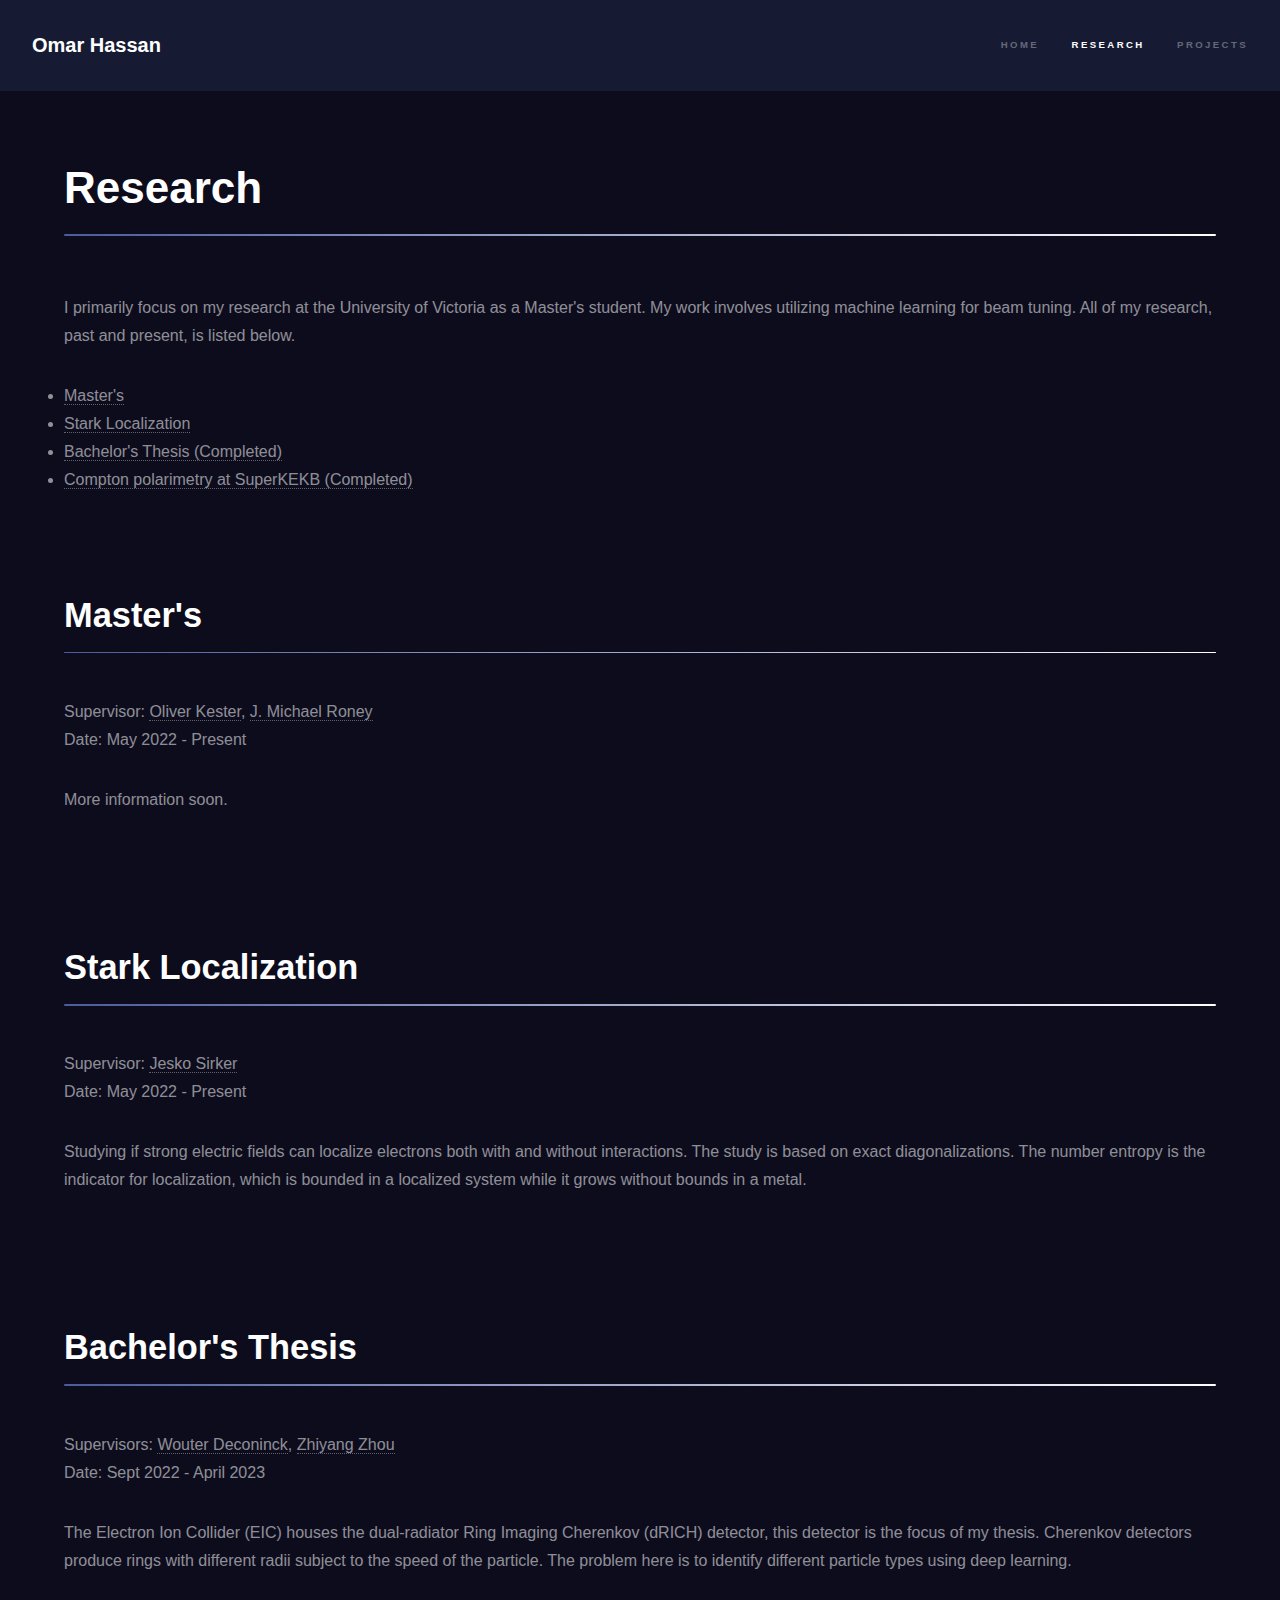
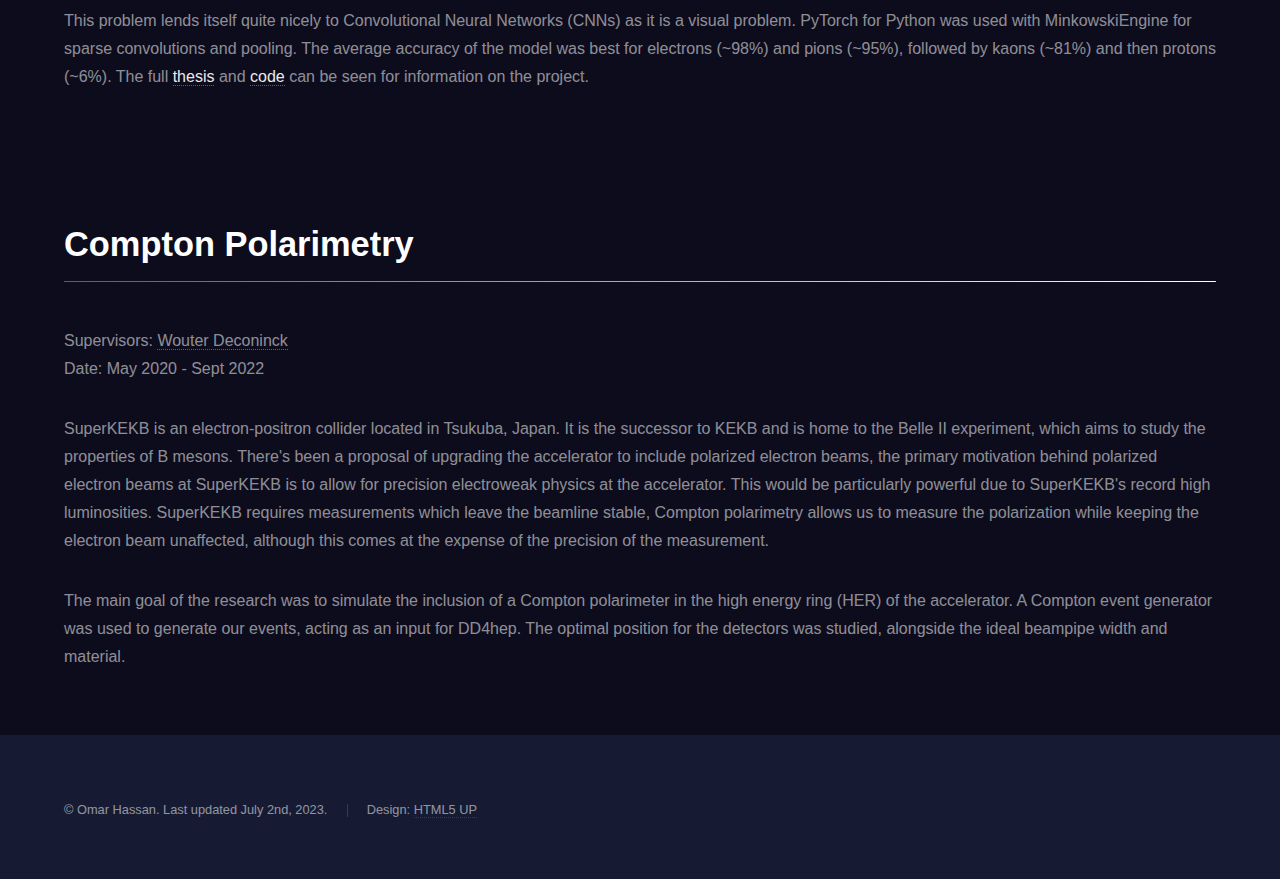
<file: research.html>
<!DOCTYPE HTML>
<!--
	Hyperspace by HTML5 UP
	html5up.net | @ajlkn
	Free for personal and commercial use under the CCA 3.0 license (html5up.net/license)
-->
<html>
	<head>
		<title>Research | Omar Hassan</title>
		<meta charset="utf-8" />
		<meta name="viewport" content="width=device-width, initial-scale=1, user-scalable=no" />
		<link rel="stylesheet" href="assets/css/main.css" />
		<noscript><link rel="stylesheet" href="assets/css/noscript.css" /></noscript>
	</head>
	<body class="is-preload">

		<!-- Header -->
			<header id="header">
				<a href="index.html" class="title">Omar Hassan</a>
				<nav>
					<ul>
						<li><a href="index.html">Home</a></li>
						<li><a href="research.html" class="active">Research</a></li>
						<li><a href="elements.html">Projects</a></li>
					</ul>
				</nav>
			</header>

		<!-- Wrapper -->
			<div id="wrapper">

				<!-- Main -->
					<section id="main" class="wrapper">
						<div class="inner">
							<h1 class="major">Research</h1>
							<p>I primarily focus on my research at the University of Victoria as a Master's student. My work involves utilizing machine learning for beam tuning. All of my research, past and present, is listed below.</p>
							<li><a href="#master">Master's</a></li>
							<li><a href="#stark">Stark Localization</a></li>
							<li><a href="#bachelor">Bachelor's Thesis (Completed)</a></li>
							<li><a href="#compton">Compton polarimetry at SuperKEKB (Completed)</a></li>
							
						</div>
					</section>
				<!-- master -->
					<section id="master" class="wrapper">
						<div class="inner">
							<h2 class="major">Master's</h2>
							<p>
								Supervisor: <a href="https://scholar.google.ca/citations?user=H9h6wm8AAAAJ">Oliver Kester</a>, <a href="https://www.uvic.ca/science/physics/vispa/people/faculty/roney.php">J. Michael Roney</a><br>
							   	Date: May 2022 - Present
							</p>
							<p>More information soon.</p>
						</div>
					</section>
				<!-- stark -->
					<section id="stark" class="wrapper">
						<div class="inner">
							<h2 class="major">Stark Localization</h2>
							<p>
								Supervisor: <a href="http://drop.physics.umanitoba.ca/~jsirker/Dokuwiki/doku.php">Jesko Sirker</a><br>
							   	Date: May 2022 - Present
							</p>
							<p>Studying if strong electric fields can localize electrons both with and without interactions. The study is based on exact diagonalizations. The number entropy is the indicator for localization, which is bounded in a localized system while it grows without bounds in a metal.</p>
							<p></p>
						</div>
					</section>
				<!-- bachelor -->
					<section id="bachelor" class="wrapper">
						<div class="inner">
							<h2 class="major">Bachelor's Thesis</h2>
							<p>
								Supervisors: <a href="https://sci.umanitoba.ca/physics-astronomy/profiles/wouterdeconinck/">Wouter Deconinck</a>, <a href="https://zhiyanggeezhou.github.io/">Zhiyang Zhou</a><br>
							   	Date: Sept 2022 - April 2023
							</p>
							<p>The Electron Ion Collider (EIC) houses the dual-radiator Ring Imaging Cherenkov (dRICH) detector, this detector is the focus of my thesis. Cherenkov detectors produce rings with different radii subject to the speed of the particle. The problem here is to identify different particle types using deep learning.</p>
							<p>This problem lends itself quite nicely to Convolutional Neural Networks (CNNs) as it is a visual problem. PyTorch for Python was used with MinkowskiEngine for sparse convolutions and pooling. The average accuracy of the model was best for electrons (~98%) and pions (~95%), followed by kaons (~81%) and then protons (~6%). The full <a href="documents/Thesis_Dissertation.pdf" style="color: #ebebeb">thesis</a> and <a href="https://github.com/ohassn/Particle-Identication-Using-CNNs" style="color: #ebebeb">code</a> can be seen for information on the project.</p>
						</div>
					</section>
				<!-- compton -->
					<section id="compton" class="wrapper">
						<div class="inner">
							<h2 class="major">Compton Polarimetry</h2>
							<p>
								Supervisors: <a href="https://sci.umanitoba.ca/physics-astronomy/profiles/wouterdeconinck/">Wouter Deconinck</a><br>
							   	Date: May 2020 - Sept 2022
							</p>
							<p>SuperKEKB is an electron-positron collider located in Tsukuba, Japan. It is the successor to KEKB and is home to the Belle II experiment, which aims to study the properties of B mesons. There's been a proposal of upgrading the accelerator to include polarized electron beams, the primary motivation behind polarized electron beams at SuperKEKB is to allow for precision electroweak physics at the accelerator. This would be particularly powerful due to SuperKEKB's record high luminosities. SuperKEKB requires measurements which leave the beamline stable, Compton polarimetry allows us to measure the polarization while keeping the electron beam unaffected, although this comes at the expense of the precision of the measurement.</pr>
							<p>The main goal of the research was to simulate the inclusion of a Compton polarimeter in the high energy ring (HER) of the accelerator. A Compton event generator was used to generate our events, acting as an input for DD4hep. The optimal position for the detectors was studied, alongside the ideal beampipe width and material.</p>
						</div>
					</section>

			</div>

		<!-- Footer -->
			<footer id="footer" class="wrapper alt">
				<div class="inner">
					<ul class="menu">
						<li>&copy; Omar Hassan. Last updated July 2nd, 2023.</li><li>Design: <a href="http://html5up.net">HTML5 UP</a></li>
					</ul>
				</div>
			</footer>

		<!-- Scripts -->
			<script src="assets/js/jquery.min.js"></script>
			<script src="assets/js/jquery.scrollex.min.js"></script>
			<script src="assets/js/jquery.scrolly.min.js"></script>
			<script src="assets/js/browser.min.js"></script>
			<script src="assets/js/breakpoints.min.js"></script>
			<script src="assets/js/util.js"></script>
			<script src="assets/js/main.js"></script>

	</body>
</html>
</file>
<file: assets/css/noscript.css>
/*
	Hyperspace by HTML5 UP
	html5up.net | @ajlkn
	Free for personal and commercial use under the CCA 3.0 license (html5up.net/license)
*/

/* Spotlights */

	.spotlights > section > .image:before {
		opacity: 0 !important;
	}

	.spotlights > section > .content > .inner {
		-moz-transform: none !important;
		-webkit-transform: none !important;
		-ms-transform: none !important;
		transform: none !important;
		opacity: 1 !important;
	}

/* Wrapper */

	.wrapper > .inner {
		opacity: 1 !important;
		-moz-transform: none !important;
		-webkit-transform: none !important;
		-ms-transform: none !important;
		transform: none !important;
	}

/* Sidebar */

	#sidebar > .inner {
		opacity: 1 !important;
	}

	#sidebar nav > ul > li {
		-moz-transform: none !important;
		-webkit-transform: none !important;
		-ms-transform: none !important;
		transform: none !important;
		opacity: 1 !important;
	}
</file>
<file: assets/css/main.css>
@import url(fontawesome-all.min.css);

/*
	Hyperspace by HTML5 UP
	html5up.net | @ajlkn
	Free for personal and commercial use under the CCA 3.0 license (html5up.net/license)
*/

html, body, div, span, applet, object,
iframe, h1, h2, h3, h4, h5, h6, p, blockquote,
pre, a, abbr, acronym, address, big, cite,
code, del, dfn, em, img, ins, kbd, q, s, samp,
small, strike, strong, sub, sup, tt, var, b,
u, i, center, dl, dt, dd, ol, ul, li, fieldset,
form, label, legend, table, caption, tbody,
tfoot, thead, tr, th, td, article, aside,
canvas, details, embed, figure, figcaption,
footer, header, hgroup, menu, nav, output, ruby,
section, summary, time, mark, audio, video {
	margin: 0;
	padding: 0;
	border: 0;
	font-size: 100%;
	font: inherit;
	vertical-align: baseline;}

article, aside, details, figcaption, figure,
footer, header, hgroup, menu, nav, section {
	display: block;}

body {
	line-height: 1;
}

ol, ul {
	list-style: none;
}

blockquote, q {
	quotes: none;
}

	blockquote:before, blockquote:after, q:before, q:after {
		content: '';
		content: none;
	}

table {
	border-collapse: collapse;
	border-spacing: 0;
}

body {
	-webkit-text-size-adjust: none;
}

mark {
	background-color: transparent;
	color: inherit;
}

input::-moz-focus-inner {
	border: 0;
	padding: 0;
}

input, select, textarea {
	-moz-appearance: none;
	-webkit-appearance: none;
	-ms-appearance: none;
	appearance: none;
}

/* Basic */

	@-ms-viewport {
		width: device-width;
	}

	body {
		-ms-overflow-style: scrollbar;
	}

	@media screen and (max-width: 480px) {

		html, body {
			min-width: 320px;
		}

	}

	html {
		box-sizing: border-box;
	}

	*, *:before, *:after {
		box-sizing: inherit;
	}

	body {
		background: #0d0c1d;
	}

		body.is-preload *, body.is-preload *:before, body.is-preload *:after {
			-moz-animation: none !important;
			-webkit-animation: none !important;
			-ms-animation: none !important;
			animation: none !important;
			-moz-transition: none !important;
			-webkit-transition: none !important;
			-ms-transition: none !important;
			transition: none !important;
		}

/* Type */

	body, input, select, textarea {
		color: rgba(255, 255, 255, 0.55);
		font-family: Arial, Helvetica, sans-serif;
		font-size: 16.5pt;
		font-weight: normal;
		line-height: 1.75;
	}

		@media screen and (max-width: 1680px) {

			body, input, select, textarea {
				font-size: 13pt;
			}

		}

		@media screen and (max-width: 1280px) {

			body, input, select, textarea {
				font-size: 12pt;
			}

		}

		@media screen and (max-width: 360px) {

			body, input, select, textarea {
				font-size: 11pt;
			}

		}

	a {
		-moz-transition: color 0.2s ease, border-bottom-color 0.2s ease;
		-webkit-transition: color 0.2s ease, border-bottom-color 0.2s ease;
		-ms-transition: color 0.2s ease, border-bottom-color 0.2s ease;
		transition: color 0.2s ease, border-bottom-color 0.2s ease;
		border-bottom: dotted 1px rgba(255, 255, 255, 0.35);
		color: inherit;
		text-decoration: none;
	}

		a:hover {
			border-bottom-color: transparent;
			color: #ffffff;
		}

	strong, b {
		color: #ffffff;
		font-weight: bold;
	}

	em, i {
		font-style: italic;
	}

	p {
		margin: 0 0 2em 0;
	}

	h1, h2, h3, h4, h5, h6 {
		color: #ffffff;
		font-weight: bold;
		line-height: 1.5;
		margin: 0 0 0.5em 0;
	}

		h1 a, h2 a, h3 a, h4 a, h5 a, h6 a {
			color: inherit;
			text-decoration: none;
		}

	h1 {
		font-size: 2.75em;
	}

		h1.major {
			margin: 0 0 1.3em 0;
			position: relative;
			padding-bottom: 0.35em;
		}

			h1.major:after {
				background-image: -moz-linear-gradient(to right, #4b5b9c, #ffffff);
				background-image: -webkit-linear-gradient(to right, #4b5b9c, #ffffff);
				background-image: -ms-linear-gradient(to right, #4b5b9c, #ffffff);
				background-image: linear-gradient(to right, #4b5b9c, #ffffff);
				-moz-transition: max-width 0.2s ease;
				-webkit-transition: max-width 0.2s ease;
				-ms-transition: max-width 0.2s ease;
				transition: max-width 0.2s ease;
				border-radius: 0.2em;
				bottom: 0;
				content: '';
				height: 0.05em;
				position: absolute;
				right: 0;
				width: 100%;
			}

	h2 {
		font-size: 2.15em;
	}

		h2.major {
			margin: 0 0 1.3em 0;
			position: relative;
			padding-bottom: 0.35em;
		}

			h2.major:after {
				background-image: -moz-linear-gradient(to right, #4b5b9c, #ffffff);
				background-image: -webkit-linear-gradient(to right, #4b5b9c, #ffffff);
				background-image: -ms-linear-gradient(to right, #4b5b9c, #ffffff);
				background-image: linear-gradient(to right, #4b5b9c, #ffffff);
				-moz-transition: max-width 0.2s ease;
				-webkit-transition: max-width 0.2s ease;
				-ms-transition: max-width 0.2s ease;
				transition: max-width 0.2s ease;
				border-radius: 0.2em;
				bottom: 0;
				content: '';
				height: 0.05em;
				position: absolute;
				right: 0;
				width: 100%;
			}
	}

	h3 {
		font-size: 1.1em;
	}

	h4 {
		font-size: 1em;
	}

	h5 {
		font-size: 0.8em;
	}

	h6 {
		font-size: 0.6em;
	}

	@media screen and (max-width: 736px) {

		h1 {
			font-size: 2em;
		}

		h2 {
			font-size: 1.25em;
		}

		h3 {
			font-size: 1em;
		}

		h4 {
			font-size: 0.8em;
		}

		h5 {
			font-size: 0.6em;
		}

		h6 {
			font-size: 0.6em;
		}

	}

	sub {
		font-size: 0.8em;
		position: relative;
		top: 0.5em;
	}

	sup {
		font-size: 0.8em;
		position: relative;
		top: -0.5em;
	}

	blockquote {
		border-left: solid 4px rgba(255, 255, 255, 0.15);
		font-style: italic;
		margin: 0 0 2em 0;
		padding: 0.5em 0 0.5em 2em;
	}

	code {
		background: rgba(255, 255, 255, 0.05);
		border-radius: 0.25em;
		border: solid 1px rgba(255, 255, 255, 0.15);
		font-family: "Courier New", monospace;
		font-size: 0.9em;
		margin: 0 0.25em;
		padding: 0.25em 0.65em;
	}

	pre {
		-webkit-overflow-scrolling: touch;
		font-family: "Courier New", monospace;
		font-size: 0.9em;
		margin: 0 0 2em 0;
	}

		pre code {
			display: block;
			line-height: 1.75em;
			padding: 1em 1.5em;
			overflow-x: auto;
		}

	hr {
		border: 0;
		border-bottom: solid 1px rgba(255, 255, 255, 0.15);
		margin: 2em 0;
	}

		hr.major {
			margin: 3em 0;
		}

	.align-left {
		text-align: left;
	}

	.align-center {
		text-align: center;
	}

	.align-right {
		text-align: right;
	}

/* Row */

	.row {
		display: flex;
		flex-wrap: wrap;
		box-sizing: border-box;
		align-items: stretch;
	}

		.row > * {
			box-sizing: border-box;
		}

		.row.gtr-uniform > * > :last-child {
			margin-bottom: 0;
		}

		.row.aln-left {
			justify-content: flex-start;
		}

		.row.aln-center {
			justify-content: center;
		}

		.row.aln-right {
			justify-content: flex-end;
		}

		.row.aln-top {
			align-items: flex-start;
		}

		.row.aln-middle {
			align-items: center;
		}

		.row.aln-bottom {
			align-items: flex-end;
		}

		.row > .imp {
			order: -1;
		}

		.row > .col-1 {
			width: 8.33333%;
		}

		.row > .off-1 {
			margin-left: 8.33333%;
		}

		.row > .col-2 {
			width: 16.66667%;
		}

		.row > .off-2 {
			margin-left: 16.66667%;
		}

		.row > .col-3 {
			width: 25%;
		}

		.row > .off-3 {
			margin-left: 25%;
		}

		.row > .col-4 {
			width: 33.33333%;
		}

		.row > .off-4 {
			margin-left: 33.33333%;
		}

		.row > .col-5 {
			width: 41.66667%;
		}

		.row > .off-5 {
			margin-left: 41.66667%;
		}

		.row > .col-6 {
			width: 50%;
		}

		.row > .off-6 {
			margin-left: 50%;
		}

		.row > .col-7 {
			width: 58.33333%;
		}

		.row > .off-7 {
			margin-left: 58.33333%;
		}

		.row > .col-8 {
			width: 66.66667%;
		}

		.row > .off-8 {
			margin-left: 66.66667%;
		}

		.row > .col-9 {
			width: 75%;
		}

		.row > .off-9 {
			margin-left: 75%;
		}

		.row > .col-10 {
			width: 83.33333%;
		}

		.row > .off-10 {
			margin-left: 83.33333%;
		}

		.row > .col-11 {
			width: 91.66667%;
		}

		.row > .off-11 {
			margin-left: 91.66667%;
		}

		.row > .col-12 {
			width: 100%;
		}

		.row > .off-12 {
			margin-left: 100%;
		}

		.row.gtr-0 {
			margin-top: 0;
			margin-left: 0em;
		}

			.row.gtr-0 > * {
				padding: 0 0 0 0em;
			}

			.row.gtr-0.gtr-uniform {
				margin-top: 0em;
			}

				.row.gtr-0.gtr-uniform > * {
					padding-top: 0em;
				}

		.row.gtr-25 {
			margin-top: 0;
			margin-left: -0.375em;
		}

			.row.gtr-25 > * {
				padding: 0 0 0 0.375em;
			}

			.row.gtr-25.gtr-uniform {
				margin-top: -0.375em;
			}

				.row.gtr-25.gtr-uniform > * {
					padding-top: 0.375em;
				}

		.row.gtr-50 {
			margin-top: 0;
			margin-left: -0.75em;
		}

			.row.gtr-50 > * {
				padding: 0 0 0 0.75em;
			}

			.row.gtr-50.gtr-uniform {
				margin-top: -0.75em;
			}

				.row.gtr-50.gtr-uniform > * {
					padding-top: 0.75em;
				}

		.row {
			margin-top: 0;
			margin-left: -1.5em;
		}

			.row > * {
				padding: 0 0 0 1.5em;
			}

			.row.gtr-uniform {
				margin-top: -1.5em;
			}

				.row.gtr-uniform > * {
					padding-top: 1.5em;
				}

		.row.gtr-150 {
			margin-top: 0;
			margin-left: -2.25em;
		}

			.row.gtr-150 > * {
				padding: 0 0 0 2.25em;
			}

			.row.gtr-150.gtr-uniform {
				margin-top: -2.25em;
			}

				.row.gtr-150.gtr-uniform > * {
					padding-top: 2.25em;
				}

		.row.gtr-200 {
			margin-top: 0;
			margin-left: -3em;
		}

			.row.gtr-200 > * {
				padding: 0 0 0 3em;
			}

			.row.gtr-200.gtr-uniform {
				margin-top: -3em;
			}

				.row.gtr-200.gtr-uniform > * {
					padding-top: 3em;
				}

		@media screen and (max-width: 1680px) {

			.row {
				display: flex;
				flex-wrap: wrap;
				box-sizing: border-box;
				align-items: stretch;
			}

				.row > * {
					box-sizing: border-box;
				}

				.row.gtr-uniform > * > :last-child {
					margin-bottom: 0;
				}

				.row.aln-left {
					justify-content: flex-start;
				}

				.row.aln-center {
					justify-content: center;
				}

				.row.aln-right {
					justify-content: flex-end;
				}

				.row.aln-top {
					align-items: flex-start;
				}

				.row.aln-middle {
					align-items: center;
				}

				.row.aln-bottom {
					align-items: flex-end;
				}

				.row > .imp-xlarge {
					order: -1;
				}

				.row > .col-1-xlarge {
					width: 8.33333%;
				}

				.row > .off-1-xlarge {
					margin-left: 8.33333%;
				}

				.row > .col-2-xlarge {
					width: 16.66667%;
				}

				.row > .off-2-xlarge {
					margin-left: 16.66667%;
				}

				.row > .col-3-xlarge {
					width: 25%;
				}

				.row > .off-3-xlarge {
					margin-left: 25%;
				}

				.row > .col-4-xlarge {
					width: 33.33333%;
				}

				.row > .off-4-xlarge {
					margin-left: 33.33333%;
				}

				.row > .col-5-xlarge {
					width: 41.66667%;
				}

				.row > .off-5-xlarge {
					margin-left: 41.66667%;
				}

				.row > .col-6-xlarge {
					width: 50%;
				}

				.row > .off-6-xlarge {
					margin-left: 50%;
				}

				.row > .col-7-xlarge {
					width: 58.33333%;
				}

				.row > .off-7-xlarge {
					margin-left: 58.33333%;
				}

				.row > .col-8-xlarge {
					width: 66.66667%;
				}

				.row > .off-8-xlarge {
					margin-left: 66.66667%;
				}

				.row > .col-9-xlarge {
					width: 75%;
				}

				.row > .off-9-xlarge {
					margin-left: 75%;
				}

				.row > .col-10-xlarge {
					width: 83.33333%;
				}

				.row > .off-10-xlarge {
					margin-left: 83.33333%;
				}

				.row > .col-11-xlarge {
					width: 91.66667%;
				}

				.row > .off-11-xlarge {
					margin-left: 91.66667%;
				}

				.row > .col-12-xlarge {
					width: 100%;
				}

				.row > .off-12-xlarge {
					margin-left: 100%;
				}

				.row.gtr-0 {
					margin-top: 0;
					margin-left: 0em;
				}

					.row.gtr-0 > * {
						padding: 0 0 0 0em;
					}

					.row.gtr-0.gtr-uniform {
						margin-top: 0em;
					}

						.row.gtr-0.gtr-uniform > * {
							padding-top: 0em;
						}

				.row.gtr-25 {
					margin-top: 0;
					margin-left: -0.375em;
				}

					.row.gtr-25 > * {
						padding: 0 0 0 0.375em;
					}

					.row.gtr-25.gtr-uniform {
						margin-top: -0.375em;
					}

						.row.gtr-25.gtr-uniform > * {
							padding-top: 0.375em;
						}

				.row.gtr-50 {
					margin-top: 0;
					margin-left: -0.75em;
				}

					.row.gtr-50 > * {
						padding: 0 0 0 0.75em;
					}

					.row.gtr-50.gtr-uniform {
						margin-top: -0.75em;
					}

						.row.gtr-50.gtr-uniform > * {
							padding-top: 0.75em;
						}

				.row {
					margin-top: 0;
					margin-left: -1.5em;
				}

					.row > * {
						padding: 0 0 0 1.5em;
					}

					.row.gtr-uniform {
						margin-top: -1.5em;
					}

						.row.gtr-uniform > * {
							padding-top: 1.5em;
						}

				.row.gtr-150 {
					margin-top: 0;
					margin-left: -2.25em;
				}

					.row.gtr-150 > * {
						padding: 0 0 0 2.25em;
					}

					.row.gtr-150.gtr-uniform {
						margin-top: -2.25em;
					}

						.row.gtr-150.gtr-uniform > * {
							padding-top: 2.25em;
						}

				.row.gtr-200 {
					margin-top: 0;
					margin-left: -3em;
				}

					.row.gtr-200 > * {
						padding: 0 0 0 3em;
					}

					.row.gtr-200.gtr-uniform {
						margin-top: -3em;
					}

						.row.gtr-200.gtr-uniform > * {
							padding-top: 3em;
						}

		}

		@media screen and (max-width: 1280px) {

			.row {
				display: flex;
				flex-wrap: wrap;
				box-sizing: border-box;
				align-items: stretch;
			}

				.row > * {
					box-sizing: border-box;
				}

				.row.gtr-uniform > * > :last-child {
					margin-bottom: 0;
				}

				.row.aln-left {
					justify-content: flex-start;
				}

				.row.aln-center {
					justify-content: center;
				}

				.row.aln-right {
					justify-content: flex-end;
				}

				.row.aln-top {
					align-items: flex-start;
				}

				.row.aln-middle {
					align-items: center;
				}

				.row.aln-bottom {
					align-items: flex-end;
				}

				.row > .imp-large {
					order: -1;
				}

				.row > .col-1-large {
					width: 8.33333%;
				}

				.row > .off-1-large {
					margin-left: 8.33333%;
				}

				.row > .col-2-large {
					width: 16.66667%;
				}

				.row > .off-2-large {
					margin-left: 16.66667%;
				}

				.row > .col-3-large {
					width: 25%;
				}

				.row > .off-3-large {
					margin-left: 25%;
				}

				.row > .col-4-large {
					width: 33.33333%;
				}

				.row > .off-4-large {
					margin-left: 33.33333%;
				}

				.row > .col-5-large {
					width: 41.66667%;
				}

				.row > .off-5-large {
					margin-left: 41.66667%;
				}

				.row > .col-6-large {
					width: 50%;
				}

				.row > .off-6-large {
					margin-left: 50%;
				}

				.row > .col-7-large {
					width: 58.33333%;
				}

				.row > .off-7-large {
					margin-left: 58.33333%;
				}

				.row > .col-8-large {
					width: 66.66667%;
				}

				.row > .off-8-large {
					margin-left: 66.66667%;
				}

				.row > .col-9-large {
					width: 75%;
				}

				.row > .off-9-large {
					margin-left: 75%;
				}

				.row > .col-10-large {
					width: 83.33333%;
				}

				.row > .off-10-large {
					margin-left: 83.33333%;
				}

				.row > .col-11-large {
					width: 91.66667%;
				}

				.row > .off-11-large {
					margin-left: 91.66667%;
				}

				.row > .col-12-large {
					width: 100%;
				}

				.row > .off-12-large {
					margin-left: 100%;
				}

				.row.gtr-0 {
					margin-top: 0;
					margin-left: 0em;
				}

					.row.gtr-0 > * {
						padding: 0 0 0 0em;
					}

					.row.gtr-0.gtr-uniform {
						margin-top: 0em;
					}

						.row.gtr-0.gtr-uniform > * {
							padding-top: 0em;
						}

				.row.gtr-25 {
					margin-top: 0;
					margin-left: -0.375em;
				}

					.row.gtr-25 > * {
						padding: 0 0 0 0.375em;
					}

					.row.gtr-25.gtr-uniform {
						margin-top: -0.375em;
					}

						.row.gtr-25.gtr-uniform > * {
							padding-top: 0.375em;
						}

				.row.gtr-50 {
					margin-top: 0;
					margin-left: -0.75em;
				}

					.row.gtr-50 > * {
						padding: 0 0 0 0.75em;
					}

					.row.gtr-50.gtr-uniform {
						margin-top: -0.75em;
					}

						.row.gtr-50.gtr-uniform > * {
							padding-top: 0.75em;
						}

				.row {
					margin-top: 0;
					margin-left: -1.5em;
				}

					.row > * {
						padding: 0 0 0 1.5em;
					}

					.row.gtr-uniform {
						margin-top: -1.5em;
					}

						.row.gtr-uniform > * {
							padding-top: 1.5em;
						}

				.row.gtr-150 {
					margin-top: 0;
					margin-left: -2.25em;
				}

					.row.gtr-150 > * {
						padding: 0 0 0 2.25em;
					}

					.row.gtr-150.gtr-uniform {
						margin-top: -2.25em;
					}

						.row.gtr-150.gtr-uniform > * {
							padding-top: 2.25em;
						}

				.row.gtr-200 {
					margin-top: 0;
					margin-left: -3em;
				}

					.row.gtr-200 > * {
						padding: 0 0 0 3em;
					}

					.row.gtr-200.gtr-uniform {
						margin-top: -3em;
					}

						.row.gtr-200.gtr-uniform > * {
							padding-top: 3em;
						}

		}

		@media screen and (max-width: 980px) {

			.row {
				display: flex;
				flex-wrap: wrap;
				box-sizing: border-box;
				align-items: stretch;
			}

				.row > * {
					box-sizing: border-box;
				}

				.row.gtr-uniform > * > :last-child {
					margin-bottom: 0;
				}

				.row.aln-left {
					justify-content: flex-start;
				}

				.row.aln-center {
					justify-content: center;
				}

				.row.aln-right {
					justify-content: flex-end;
				}

				.row.aln-top {
					align-items: flex-start;
				}

				.row.aln-middle {
					align-items: center;
				}

				.row.aln-bottom {
					align-items: flex-end;
				}

				.row > .imp-medium {
					order: -1;
				}

				.row > .col-1-medium {
					width: 8.33333%;
				}

				.row > .off-1-medium {
					margin-left: 8.33333%;
				}

				.row > .col-2-medium {
					width: 16.66667%;
				}

				.row > .off-2-medium {
					margin-left: 16.66667%;
				}

				.row > .col-3-medium {
					width: 25%;
				}

				.row > .off-3-medium {
					margin-left: 25%;
				}

				.row > .col-4-medium {
					width: 33.33333%;
				}

				.row > .off-4-medium {
					margin-left: 33.33333%;
				}

				.row > .col-5-medium {
					width: 41.66667%;
				}

				.row > .off-5-medium {
					margin-left: 41.66667%;
				}

				.row > .col-6-medium {
					width: 50%;
				}

				.row > .off-6-medium {
					margin-left: 50%;
				}

				.row > .col-7-medium {
					width: 58.33333%;
				}

				.row > .off-7-medium {
					margin-left: 58.33333%;
				}

				.row > .col-8-medium {
					width: 66.66667%;
				}

				.row > .off-8-medium {
					margin-left: 66.66667%;
				}

				.row > .col-9-medium {
					width: 75%;
				}

				.row > .off-9-medium {
					margin-left: 75%;
				}

				.row > .col-10-medium {
					width: 83.33333%;
				}

				.row > .off-10-medium {
					margin-left: 83.33333%;
				}

				.row > .col-11-medium {
					width: 91.66667%;
				}

				.row > .off-11-medium {
					margin-left: 91.66667%;
				}

				.row > .col-12-medium {
					width: 100%;
				}

				.row > .off-12-medium {
					margin-left: 100%;
				}

				.row.gtr-0 {
					margin-top: 0;
					margin-left: 0em;
				}

					.row.gtr-0 > * {
						padding: 0 0 0 0em;
					}

					.row.gtr-0.gtr-uniform {
						margin-top: 0em;
					}

						.row.gtr-0.gtr-uniform > * {
							padding-top: 0em;
						}

				.row.gtr-25 {
					margin-top: 0;
					margin-left: -0.375em;
				}

					.row.gtr-25 > * {
						padding: 0 0 0 0.375em;
					}

					.row.gtr-25.gtr-uniform {
						margin-top: -0.375em;
					}

						.row.gtr-25.gtr-uniform > * {
							padding-top: 0.375em;
						}

				.row.gtr-50 {
					margin-top: 0;
					margin-left: -0.75em;
				}

					.row.gtr-50 > * {
						padding: 0 0 0 0.75em;
					}

					.row.gtr-50.gtr-uniform {
						margin-top: -0.75em;
					}

						.row.gtr-50.gtr-uniform > * {
							padding-top: 0.75em;
						}

				.row {
					margin-top: 0;
					margin-left: -1.5em;
				}

					.row > * {
						padding: 0 0 0 1.5em;
					}

					.row.gtr-uniform {
						margin-top: -1.5em;
					}

						.row.gtr-uniform > * {
							padding-top: 1.5em;
						}

				.row.gtr-150 {
					margin-top: 0;
					margin-left: -2.25em;
				}

					.row.gtr-150 > * {
						padding: 0 0 0 2.25em;
					}

					.row.gtr-150.gtr-uniform {
						margin-top: -2.25em;
					}

						.row.gtr-150.gtr-uniform > * {
							padding-top: 2.25em;
						}

				.row.gtr-200 {
					margin-top: 0;
					margin-left: -3em;
				}

					.row.gtr-200 > * {
						padding: 0 0 0 3em;
					}

					.row.gtr-200.gtr-uniform {
						margin-top: -3em;
					}

						.row.gtr-200.gtr-uniform > * {
							padding-top: 3em;
						}

		}

		@media screen and (max-width: 736px) {

			.row {
				display: flex;
				flex-wrap: wrap;
				box-sizing: border-box;
				align-items: stretch;
			}

				.row > * {
					box-sizing: border-box;
				}

				.row.gtr-uniform > * > :last-child {
					margin-bottom: 0;
				}

				.row.aln-left {
					justify-content: flex-start;
				}

				.row.aln-center {
					justify-content: center;
				}

				.row.aln-right {
					justify-content: flex-end;
				}

				.row.aln-top {
					align-items: flex-start;
				}

				.row.aln-middle {
					align-items: center;
				}

				.row.aln-bottom {
					align-items: flex-end;
				}

				.row > .imp-small {
					order: -1;
				}

				.row > .col-1-small {
					width: 8.33333%;
				}

				.row > .off-1-small {
					margin-left: 8.33333%;
				}

				.row > .col-2-small {
					width: 16.66667%;
				}

				.row > .off-2-small {
					margin-left: 16.66667%;
				}

				.row > .col-3-small {
					width: 25%;
				}

				.row > .off-3-small {
					margin-left: 25%;
				}

				.row > .col-4-small {
					width: 33.33333%;
				}

				.row > .off-4-small {
					margin-left: 33.33333%;
				}

				.row > .col-5-small {
					width: 41.66667%;
				}

				.row > .off-5-small {
					margin-left: 41.66667%;
				}

				.row > .col-6-small {
					width: 50%;
				}

				.row > .off-6-small {
					margin-left: 50%;
				}

				.row > .col-7-small {
					width: 58.33333%;
				}

				.row > .off-7-small {
					margin-left: 58.33333%;
				}

				.row > .col-8-small {
					width: 66.66667%;
				}

				.row > .off-8-small {
					margin-left: 66.66667%;
				}

				.row > .col-9-small {
					width: 75%;
				}

				.row > .off-9-small {
					margin-left: 75%;
				}

				.row > .col-10-small {
					width: 83.33333%;
				}

				.row > .off-10-small {
					margin-left: 83.33333%;
				}

				.row > .col-11-small {
					width: 91.66667%;
				}

				.row > .off-11-small {
					margin-left: 91.66667%;
				}

				.row > .col-12-small {
					width: 100%;
				}

				.row > .off-12-small {
					margin-left: 100%;
				}

				.row.gtr-0 {
					margin-top: 0;
					margin-left: 0em;
				}

					.row.gtr-0 > * {
						padding: 0 0 0 0em;
					}

					.row.gtr-0.gtr-uniform {
						margin-top: 0em;
					}

						.row.gtr-0.gtr-uniform > * {
							padding-top: 0em;
						}

				.row.gtr-25 {
					margin-top: 0;
					margin-left: -0.375em;
				}

					.row.gtr-25 > * {
						padding: 0 0 0 0.375em;
					}

					.row.gtr-25.gtr-uniform {
						margin-top: -0.375em;
					}

						.row.gtr-25.gtr-uniform > * {
							padding-top: 0.375em;
						}

				.row.gtr-50 {
					margin-top: 0;
					margin-left: -0.75em;
				}

					.row.gtr-50 > * {
						padding: 0 0 0 0.75em;
					}

					.row.gtr-50.gtr-uniform {
						margin-top: -0.75em;
					}

						.row.gtr-50.gtr-uniform > * {
							padding-top: 0.75em;
						}

				.row {
					margin-top: 0;
					margin-left: -1.5em;
				}

					.row > * {
						padding: 0 0 0 1.5em;
					}

					.row.gtr-uniform {
						margin-top: -1.5em;
					}

						.row.gtr-uniform > * {
							padding-top: 1.5em;
						}

				.row.gtr-150 {
					margin-top: 0;
					margin-left: -2.25em;
				}

					.row.gtr-150 > * {
						padding: 0 0 0 2.25em;
					}

					.row.gtr-150.gtr-uniform {
						margin-top: -2.25em;
					}

						.row.gtr-150.gtr-uniform > * {
							padding-top: 2.25em;
						}

				.row.gtr-200 {
					margin-top: 0;
					margin-left: -3em;
				}

					.row.gtr-200 > * {
						padding: 0 0 0 3em;
					}

					.row.gtr-200.gtr-uniform {
						margin-top: -3em;
					}

						.row.gtr-200.gtr-uniform > * {
							padding-top: 3em;
						}

		}

		@media screen and (max-width: 480px) {

			.row {
				display: flex;
				flex-wrap: wrap;
				box-sizing: border-box;
				align-items: stretch;
			}

				.row > * {
					box-sizing: border-box;
				}

				.row.gtr-uniform > * > :last-child {
					margin-bottom: 0;
				}

				.row.aln-left {
					justify-content: flex-start;
				}

				.row.aln-center {
					justify-content: center;
				}

				.row.aln-right {
					justify-content: flex-end;
				}

				.row.aln-top {
					align-items: flex-start;
				}

				.row.aln-middle {
					align-items: center;
				}

				.row.aln-bottom {
					align-items: flex-end;
				}

				.row > .imp-xsmall {
					order: -1;
				}

				.row > .col-1-xsmall {
					width: 8.33333%;
				}

				.row > .off-1-xsmall {
					margin-left: 8.33333%;
				}

				.row > .col-2-xsmall {
					width: 16.66667%;
				}

				.row > .off-2-xsmall {
					margin-left: 16.66667%;
				}

				.row > .col-3-xsmall {
					width: 25%;
				}

				.row > .off-3-xsmall {
					margin-left: 25%;
				}

				.row > .col-4-xsmall {
					width: 33.33333%;
				}

				.row > .off-4-xsmall {
					margin-left: 33.33333%;
				}

				.row > .col-5-xsmall {
					width: 41.66667%;
				}

				.row > .off-5-xsmall {
					margin-left: 41.66667%;
				}

				.row > .col-6-xsmall {
					width: 50%;
				}

				.row > .off-6-xsmall {
					margin-left: 50%;
				}

				.row > .col-7-xsmall {
					width: 58.33333%;
				}

				.row > .off-7-xsmall {
					margin-left: 58.33333%;
				}

				.row > .col-8-xsmall {
					width: 66.66667%;
				}

				.row > .off-8-xsmall {
					margin-left: 66.66667%;
				}

				.row > .col-9-xsmall {
					width: 75%;
				}

				.row > .off-9-xsmall {
					margin-left: 75%;
				}

				.row > .col-10-xsmall {
					width: 83.33333%;
				}

				.row > .off-10-xsmall {
					margin-left: 83.33333%;
				}

				.row > .col-11-xsmall {
					width: 91.66667%;
				}

				.row > .off-11-xsmall {
					margin-left: 91.66667%;
				}

				.row > .col-12-xsmall {
					width: 100%;
				}

				.row > .off-12-xsmall {
					margin-left: 100%;
				}

				.row.gtr-0 {
					margin-top: 0;
					margin-left: 0em;
				}

					.row.gtr-0 > * {
						padding: 0 0 0 0em;
					}

					.row.gtr-0.gtr-uniform {
						margin-top: 0em;
					}

						.row.gtr-0.gtr-uniform > * {
							padding-top: 0em;
						}

				.row.gtr-25 {
					margin-top: 0;
					margin-left: -0.375em;
				}

					.row.gtr-25 > * {
						padding: 0 0 0 0.375em;
					}

					.row.gtr-25.gtr-uniform {
						margin-top: -0.375em;
					}

						.row.gtr-25.gtr-uniform > * {
							padding-top: 0.375em;
						}

				.row.gtr-50 {
					margin-top: 0;
					margin-left: -0.75em;
				}

					.row.gtr-50 > * {
						padding: 0 0 0 0.75em;
					}

					.row.gtr-50.gtr-uniform {
						margin-top: -0.75em;
					}

						.row.gtr-50.gtr-uniform > * {
							padding-top: 0.75em;
						}

				.row {
					margin-top: 0;
					margin-left: -1.5em;
				}

					.row > * {
						padding: 0 0 0 1.5em;
					}

					.row.gtr-uniform {
						margin-top: -1.5em;
					}

						.row.gtr-uniform > * {
							padding-top: 1.5em;
						}

				.row.gtr-150 {
					margin-top: 0;
					margin-left: -2.25em;
				}

					.row.gtr-150 > * {
						padding: 0 0 0 2.25em;
					}

					.row.gtr-150.gtr-uniform {
						margin-top: -2.25em;
					}

						.row.gtr-150.gtr-uniform > * {
							padding-top: 2.25em;
						}

				.row.gtr-200 {
					margin-top: 0;
					margin-left: -3em;
				}

					.row.gtr-200 > * {
						padding: 0 0 0 3em;
					}

					.row.gtr-200.gtr-uniform {
						margin-top: -3em;
					}

						.row.gtr-200.gtr-uniform > * {
							padding-top: 3em;
						}

		}

/* Box */

	.box {
		border-radius: 0.25em;
		border: solid 1px rgba(255, 255, 255, 0.15);
		margin-bottom: 2em;
		padding: 1.5em;
	}

		.box > :last-child,
		.box > :last-child > :last-child,
		.box > :last-child > :last-child > :last-child {
			margin-bottom: 0;
		}

		.box.alt {
			border: 0;
			border-radius: 0;
			padding: 0;
		}

/* Button */

	input[type="submit"],
	input[type="reset"],
	input[type="button"],
	button,
	.button {
		-moz-appearance: none;
		-webkit-appearance: none;
		-ms-appearance: none;
		appearance: none;
		-moz-transition: border-color 0.2s ease;
		-webkit-transition: border-color 0.2s ease;
		-ms-transition: border-color 0.2s ease;
		transition: border-color 0.2s ease;
		background-color: transparent;
		border: solid 1px !important;
		border-color: rgba(255, 255, 255, 0.15) !important;
		border-radius: 3em;
		color: #ffffff !important;
		cursor: pointer;
		display: inline-block;
		font-size: 0.6em;
		font-weight: bold;
		height: calc(4.75em + 2px);
		letter-spacing: 0.25em;
		line-height: 4.75em;
		outline: 0;
		padding: 0 3.75em;
		position: relative;
		text-align: center;
		text-decoration: none;
		text-transform: uppercase;
		white-space: nowrap;
	}

		input[type="submit"]:after,
		input[type="reset"]:after,
		input[type="button"]:after,
		button:after,
		.button:after {
			-moz-transform: scale(0.25);
			-webkit-transform: scale(0.25);
			-ms-transform: scale(0.25);
			transform: scale(0.25);
			pointer-events: none;
			-moz-transition: opacity 0.2s ease, -moz-transform 0.2s ease;
			-webkit-transition: opacity 0.2s ease, -webkit-transform 0.2s ease;
			-ms-transition: opacity 0.2s ease, -ms-transform 0.2s ease;
			transition: opacity 0.2s ease, transform 0.2s ease;
			background: #ffffff;
			border-radius: 3em;
			content: '';
			height: 100%;
			left: 0;
			opacity: 0;
			position: absolute;
			top: 0;
			width: 100%;
		}

		input[type="submit"].icon:before,
		input[type="reset"].icon:before,
		input[type="button"].icon:before,
		button.icon:before,
		.button.icon:before {
			margin-right: 0.75em;
		}

		input[type="submit"].fit,
		input[type="reset"].fit,
		input[type="button"].fit,
		button.fit,
		.button.fit {
			width: 100%;
		}

		input[type="submit"].small,
		input[type="reset"].small,
		input[type="button"].small,
		button.small,
		.button.small {
			font-size: 0.4em;
		}

		input[type="submit"].large,
		input[type="reset"].large,
		input[type="button"].large,
		button.large,
		.button.large {
			font-size: 0.8em;
		}

		input[type="submit"].primary,
		input[type="reset"].primary,
		input[type="button"].primary,
		button.primary,
		.button.primary {
			background-color: #ffffff;
			color: #312450 !important;
		}

			input[type="submit"].primary:after,
			input[type="reset"].primary:after,
			input[type="button"].primary:after,
			button.primary:after,
			.button.primary:after {
				display: none;
			}

		input[type="submit"].disabled, input[type="submit"]:disabled,
		input[type="reset"].disabled,
		input[type="reset"]:disabled,
		input[type="button"].disabled,
		input[type="button"]:disabled,
		button.disabled,
		button:disabled,
		.button.disabled,
		.button:disabled {
			cursor: default;
			opacity: 0.5;
			pointer-events: none;
		}

		input[type="submit"]:hover,
		input[type="reset"]:hover,
		input[type="button"]:hover,
		button:hover,
		.button:hover {
			border-color: rgba(255, 255, 255, 0.55) !important;
		}

			input[type="submit"]:hover:after,
			input[type="reset"]:hover:after,
			input[type="button"]:hover:after,
			button:hover:after,
			.button:hover:after {
				opacity: 0.05;
				-moz-transform: scale(1);
				-webkit-transform: scale(1);
				-ms-transform: scale(1);
				transform: scale(1);
			}

			input[type="submit"]:hover:active,
			input[type="reset"]:hover:active,
			input[type="button"]:hover:active,
			button:hover:active,
			.button:hover:active {
				border-color: #ffffff !important;
			}

				input[type="submit"]:hover:active:after,
				input[type="reset"]:hover:active:after,
				input[type="button"]:hover:active:after,
				button:hover:active:after,
				.button:hover:active:after {
					opacity: 0.1;
				}

/* Features */

	.features {
		display: -moz-flex;
		display: -webkit-flex;
		display: -ms-flex;
		display: flex;
		-moz-flex-wrap: wrap;
		-webkit-flex-wrap: wrap;
		-ms-flex-wrap: wrap;
		flex-wrap: wrap;
		border-radius: 0.25em;
		border: solid 1px rgba(255, 255, 255, 0.15);
		background: rgba(255, 255, 255, 0.05);
		margin: 0 0 2em 0;
	}

		.features section {
			padding: 3.5em 3em 1em 7em ;
			width: 50%;
			border-top: solid 1px rgba(255, 255, 255, 0.15);
			position: relative;
		}

			.features section:nth-child(-n + 2) {
				border-top-width: 0;
			}

			.features section:nth-child(2n) {
				border-left: solid 1px rgba(255, 255, 255, 0.15);
			}

			.features section .icon {
				-moz-transition: opacity 0.5s ease, -moz-transform 0.5s ease;
				-webkit-transition: opacity 0.5s ease, -webkit-transform 0.5s ease;
				-ms-transition: opacity 0.5s ease, -ms-transform 0.5s ease;
				transition: opacity 0.5s ease, transform 0.5s ease;
				-moz-transition-delay: 1s;
				-webkit-transition-delay: 1s;
				-ms-transition-delay: 1s;
				transition-delay: 1s;
				-moz-transform: scale(1);
				-webkit-transform: scale(1);
				-ms-transform: scale(1);
				transform: scale(1);
				position: absolute;
				left: 3em;
				top: 3em;
				opacity: 1;
			}

			.features section:nth-child(1) .icon {
				-moz-transition-delay: 0.15s;
				-webkit-transition-delay: 0.15s;
				-ms-transition-delay: 0.15s;
				transition-delay: 0.15s;
			}

			.features section:nth-child(2) .icon {
				-moz-transition-delay: 0.3s;
				-webkit-transition-delay: 0.3s;
				-ms-transition-delay: 0.3s;
				transition-delay: 0.3s;
			}

			.features section:nth-child(3) .icon {
				-moz-transition-delay: 0.45s;
				-webkit-transition-delay: 0.45s;
				-ms-transition-delay: 0.45s;
				transition-delay: 0.45s;
			}

			.features section:nth-child(4) .icon {
				-moz-transition-delay: 0.6s;
				-webkit-transition-delay: 0.6s;
				-ms-transition-delay: 0.6s;
				transition-delay: 0.6s;
			}

			.features section:nth-child(5) .icon {
				-moz-transition-delay: 0.75s;
				-webkit-transition-delay: 0.75s;
				-ms-transition-delay: 0.75s;
				transition-delay: 0.75s;
			}

			.features section:nth-child(6) .icon {
				-moz-transition-delay: 0.9s;
				-webkit-transition-delay: 0.9s;
				-ms-transition-delay: 0.9s;
				transition-delay: 0.9s;
			}

			.features section:nth-child(7) .icon {
				-moz-transition-delay: 1.05s;
				-webkit-transition-delay: 1.05s;
				-ms-transition-delay: 1.05s;
				transition-delay: 1.05s;
			}

			.features section:nth-child(8) .icon {
				-moz-transition-delay: 1.2s;
				-webkit-transition-delay: 1.2s;
				-ms-transition-delay: 1.2s;
				transition-delay: 1.2s;
			}

			.features section:nth-child(9) .icon {
				-moz-transition-delay: 1.35s;
				-webkit-transition-delay: 1.35s;
				-ms-transition-delay: 1.35s;
				transition-delay: 1.35s;
			}

			.features section:nth-child(10) .icon {
				-moz-transition-delay: 1.5s;
				-webkit-transition-delay: 1.5s;
				-ms-transition-delay: 1.5s;
				transition-delay: 1.5s;
			}

			.features section:nth-child(11) .icon {
				-moz-transition-delay: 1.65s;
				-webkit-transition-delay: 1.65s;
				-ms-transition-delay: 1.65s;
				transition-delay: 1.65s;
			}

			.features section:nth-child(12) .icon {
				-moz-transition-delay: 1.8s;
				-webkit-transition-delay: 1.8s;
				-ms-transition-delay: 1.8s;
				transition-delay: 1.8s;
			}

			.features section:nth-child(13) .icon {
				-moz-transition-delay: 1.95s;
				-webkit-transition-delay: 1.95s;
				-ms-transition-delay: 1.95s;
				transition-delay: 1.95s;
			}

			.features section:nth-child(14) .icon {
				-moz-transition-delay: 2.1s;
				-webkit-transition-delay: 2.1s;
				-ms-transition-delay: 2.1s;
				transition-delay: 2.1s;
			}

			.features section:nth-child(15) .icon {
				-moz-transition-delay: 2.25s;
				-webkit-transition-delay: 2.25s;
				-ms-transition-delay: 2.25s;
				transition-delay: 2.25s;
			}

			.features section:nth-child(16) .icon {
				-moz-transition-delay: 2.4s;
				-webkit-transition-delay: 2.4s;
				-ms-transition-delay: 2.4s;
				transition-delay: 2.4s;
			}

			.features section:nth-child(17) .icon {
				-moz-transition-delay: 2.55s;
				-webkit-transition-delay: 2.55s;
				-ms-transition-delay: 2.55s;
				transition-delay: 2.55s;
			}

			.features section:nth-child(18) .icon {
				-moz-transition-delay: 2.7s;
				-webkit-transition-delay: 2.7s;
				-ms-transition-delay: 2.7s;
				transition-delay: 2.7s;
			}

			.features section:nth-child(19) .icon {
				-moz-transition-delay: 2.85s;
				-webkit-transition-delay: 2.85s;
				-ms-transition-delay: 2.85s;
				transition-delay: 2.85s;
			}

			.features section:nth-child(20) .icon {
				-moz-transition-delay: 3s;
				-webkit-transition-delay: 3s;
				-ms-transition-delay: 3s;
				transition-delay: 3s;
			}

		.features.inactive section .icon {
			-moz-transform: scale(0.5);
			-webkit-transform: scale(0.5);
			-ms-transform: scale(0.5);
			transform: scale(0.5);
			opacity: 0;
		}

		@media screen and (max-width: 980px) {

			.features {
				display: block;
			}

				.features section {
					border-top-width: 1px !important;
					border-left-width: 0 !important;
					width: 100%;
				}

					.features section:first-child {
						border-top-width: 0 !important;
					}

		}

		@media screen and (max-width: 736px) {

			.features section {
				padding: 2.5em 1.5em 0.1em 5.5em ;
			}

				.features section .icon {
					left: 1.5em;
					top: 2em;
				}

		}

		@media screen and (max-width: 480px) {

			.features section {
				padding: 2em 1.5em 0.1em 1.5em ;
			}

				.features section .icon {
					left: 0;
					position: relative;
					top: 0;
				}

		}

/* Form */

	form {
		margin: 0 0 2em 0;
	}

		form > :last-child {
			margin-bottom: 0;
		}

		form > .fields {
			display: -moz-flex;
			display: -webkit-flex;
			display: -ms-flex;
			display: flex;
			-moz-flex-wrap: wrap;
			-webkit-flex-wrap: wrap;
			-ms-flex-wrap: wrap;
			flex-wrap: wrap;
			width: calc(100% + 3em);
			margin: -1.5em 0 2em -1.5em;
		}

			form > .fields > .field {
				-moz-flex-grow: 0;
				-webkit-flex-grow: 0;
				-ms-flex-grow: 0;
				flex-grow: 0;
				-moz-flex-shrink: 0;
				-webkit-flex-shrink: 0;
				-ms-flex-shrink: 0;
				flex-shrink: 0;
				padding: 1.5em 0 0 1.5em;
				width: calc(100% - 1.5em);
			}

				form > .fields > .field.half {
					width: calc(50% - 0.75em);
				}

				form > .fields > .field.third {
					width: calc(100%/3 - 0.5em);
				}

				form > .fields > .field.quarter {
					width: calc(25% - 0.375em);
				}

		@media screen and (max-width: 480px) {

			form > .fields {
				width: calc(100% + 3em);
				margin: -1.5em 0 2em -1.5em;
			}

				form > .fields > .field {
					padding: 1.5em 0 0 1.5em;
					width: calc(100% - 1.5em);
				}

					form > .fields > .field.half {
						width: calc(100% - 1.5em);
					}

					form > .fields > .field.third {
						width: calc(100% - 1.5em);
					}

					form > .fields > .field.quarter {
						width: calc(100% - 1.5em);
					}

		}

	label {
		color: #ffffff;
		font-weight: bold;
		line-height: 1.5;
		margin: 0 0 0.7em 0;
		display: block;
		font-size: 1.1em;
	}

	input[type="text"],
	input[type="password"],
	input[type="email"],
	input[type="tel"],
	select,
	textarea {
		-moz-appearance: none;
		-webkit-appearance: none;
		-ms-appearance: none;
		appearance: none;
		background: rgba(255, 255, 255, 0.05);
		border-radius: 0.25em;
		border: none;
		border: solid 1px rgba(255, 255, 255, 0.15);
		color: inherit;
		display: block;
		outline: 0;
		padding: 0 1em;
		text-decoration: none;
		width: 100%;
	}

		input[type="text"]:invalid,
		input[type="password"]:invalid,
		input[type="email"]:invalid,
		input[type="tel"]:invalid,
		select:invalid,
		textarea:invalid {
			box-shadow: none;
		}

		input[type="text"]:focus,
		input[type="password"]:focus,
		input[type="email"]:focus,
		input[type="tel"]:focus,
		select:focus,
		textarea:focus {
			border-color: #ffffff;
			box-shadow: 0 0 0 1px #ffffff;
		}

	select {
		background-image: url("data:image/svg+xml;charset=utf8,%3Csvg xmlns='http://www.w3.org/2000/svg' width='40' height='40' preserveAspectRatio='none' viewBox='0 0 40 40'%3E%3Cpath d='M9.4,12.3l10.4,10.4l10.4-10.4c0.2-0.2,0.5-0.4,0.9-0.4c0.3,0,0.6,0.1,0.9,0.4l3.3,3.3c0.2,0.2,0.4,0.5,0.4,0.9 c0,0.4-0.1,0.6-0.4,0.9L20.7,31.9c-0.2,0.2-0.5,0.4-0.9,0.4c-0.3,0-0.6-0.1-0.9-0.4L4.3,17.3c-0.2-0.2-0.4-0.5-0.4-0.9 c0-0.4,0.1-0.6,0.4-0.9l3.3-3.3c0.2-0.2,0.5-0.4,0.9-0.4S9.1,12.1,9.4,12.3z' fill='rgba(255, 255, 255, 0.15)' /%3E%3C/svg%3E");
		background-size: 1.25rem;
		background-repeat: no-repeat;
		background-position: calc(100% - 1rem) center;
		height: 2.75em;
		padding-right: 2.75em;
		text-overflow: ellipsis;
	}

		select option {
			color: #ffffff;
			background: #312450;
		}

		select:focus::-ms-value {
			background-color: transparent;
		}

		select::-ms-expand {
			display: none;
		}

	input[type="text"],
	input[type="password"],
	input[type="email"],
	select {
		height: 2.75em;
	}

	textarea {
		padding: 0.75em 1em;
	}

		body.is-ie textarea {
			min-height: 10em;
		}

	input[type="checkbox"],
	input[type="radio"] {
		-moz-appearance: none;
		-webkit-appearance: none;
		-ms-appearance: none;
		appearance: none;
		display: block;
		float: left;
		margin-right: -2em;
		opacity: 0;
		width: 1em;
		z-index: -1;
	}

		input[type="checkbox"] + label,
		input[type="radio"] + label {
			text-decoration: none;
			color: rgba(255, 255, 255, 0.55);
			cursor: pointer;
			display: inline-block;
			font-size: 1em;
			font-weight: normal;
			padding-left: 2.4em;
			padding-right: 0.75em;
			position: relative;
		}

			input[type="checkbox"] + label:before,
			input[type="radio"] + label:before {
				-moz-osx-font-smoothing: grayscale;
				-webkit-font-smoothing: antialiased;
				display: inline-block;
				font-style: normal;
				font-variant: normal;
				text-rendering: auto;
				line-height: 1;
				text-transform: none !important;
				font-family: 'Font Awesome 5 Free';
				font-weight: 900;
			}

			input[type="checkbox"] + label:before,
			input[type="radio"] + label:before {
				background: rgba(255, 255, 255, 0.05);
				border-radius: 0.25em;
				border: solid 1px rgba(255, 255, 255, 0.15);
				content: '';
				display: inline-block;
				font-size: 0.8em;
				height: 2.0625em;
				left: 0;
				line-height: 2.0625em;
				position: absolute;
				text-align: center;
				top: 0;
				width: 2.0625em;
			}

		input[type="checkbox"]:checked + label:before,
		input[type="radio"]:checked + label:before {
			background: #ffffff;
			border-color: #ffffff;
			color: #b74e91;
			content: '\f00c';
		}

		input[type="checkbox"]:focus + label:before,
		input[type="radio"]:focus + label:before {
			border-color: #ffffff;
			box-shadow: 0 0 0 1px #ffffff;
		}

	input[type="checkbox"] + label:before {
		border-radius: 0.25em;
	}

	input[type="radio"] + label:before {
		border-radius: 100%;
	}

	::-webkit-input-placeholder {
		color: rgba(255, 255, 255, 0.35) !important;
		opacity: 1.0;
	}

	:-moz-placeholder {
		color: rgba(255, 255, 255, 0.35) !important;
		opacity: 1.0;
	}

	::-moz-placeholder {
		color: rgba(255, 255, 255, 0.35) !important;
		opacity: 1.0;
	}

	:-ms-input-placeholder {
		color: rgba(255, 255, 255, 0.35) !important;
		opacity: 1.0;
	}

/* Icon */

	.icon {
		text-decoration: none;
		border-bottom: none;
		position: relative;
	}

		.icon:before {
			-moz-osx-font-smoothing: grayscale;
			-webkit-font-smoothing: antialiased;
			display: inline-block;
			font-style: normal;
			font-variant: normal;
			text-rendering: auto;
			line-height: 1;
			text-transform: none !important;
			font-family: 'Font Awesome 5 Free';
			font-weight: 400;
		}

		.icon > .label {
			display: none;
		}

		.icon:before {
			line-height: inherit;
		}

		.icon.solid:before {
			font-weight: 900;
		}

		.icon.brands:before {
			font-family: 'Font Awesome 5 Brands';
		}

		.icon.major {
			width: 2.5em;
			height: 2.5em;
			display: block;
			background: #ffffff;
			border-radius: 100%;
			color: #312450;
			text-align: center;
			line-height: 2.5em;
			margin: 0 0 1.3em 0;
		}

			.icon.major:before {
				font-size: 1.25em;
			}

				.wrapper.style1 .icon.major:before {
					color: #5e42a6;
				}

				.wrapper.style1-alt .icon.major:before {
					color: #493382;
				}

				.wrapper.style2 .icon.major:before {
					color: #5052b5;
				}

				.wrapper.style2-alt .icon.major:before {
					color: #3e4094;
				}

				.wrapper.style3 .icon.major:before {
					color: #b74e91;
				}

				.wrapper.style3-alt .icon.major:before {
					color: #953d75;
				}

/* Image */

	.image {
		border-radius: 0.25em;
		border: 0;
		display: inline-block;
		position: relative;
	}

		.image img {
			border-radius: 0.25em;
			display: block;
		}

		.image.left, .image.right {
			max-width: 40%;
		}

			.image.left img, .image.right img {
				width: 100%;
			}

		.image.left {
			float: left;
			margin: 0 1.5em 1em 0;
			top: 0.25em;
		}

		.image.right {
			float: right;
			margin: 0 0 1em 1.5em;
			top: 0.25em;
		}

		.image.fit {
			display: block;
			margin: 0 0 2em 0;
			width: 100%;
		}

			.image.fit img {
				width: 100%;
			}

		.image.main {
			display: block;
			margin: 0 0 3em 0;
			width: 100%;
		}

			.image.main img {
				width: 100%;
			}

/* List */

	ol {
		list-style: decimal;
		margin: 0 0 2em 0;
		padding-left: 1.25em;
	}

		ol li {
			padding-left: 0.25em;
		}

	ul {
		list-style: disc;
		margin: 0 0 2em 0;
		padding-left: 1em;
	}

		ul li {
			padding-left: 0.5em;
		}

		ul.alt {
			list-style: none;
			padding-left: 0;
		}

			ul.alt li {
				border-top: solid 1px rgba(255, 255, 255, 0.15);
				padding: 0.5em 0;
			}

				ul.alt li:first-child {
					border-top: 0;
					padding-top: 0;
				}

	dl {
		margin: 0 0 2em 0;
	}

		dl dt {
			display: block;
			font-weight: bold;
			margin: 0 0 1em 0;
		}

		dl dd {
			margin-left: 2em;
		}

/* Actions */

	ul.actions {
		display: -moz-flex;
		display: -webkit-flex;
		display: -ms-flex;
		display: flex;
		cursor: default;
		list-style: none;
		margin-left: -1em;
		padding-left: 0;
	}

		ul.actions li {
			padding: 0 0 0 1em;
			vertical-align: middle;
		}

		ul.actions.special {
			-moz-justify-content: center;
			-webkit-justify-content: center;
			-ms-justify-content: center;
			justify-content: center;
			width: 100%;
			margin-left: 0;
		}

			ul.actions.special li:first-child {
				padding-left: 0;
			}

		ul.actions.stacked {
			-moz-flex-direction: column;
			-webkit-flex-direction: column;
			-ms-flex-direction: column;
			flex-direction: column;
			margin-left: 0;
		}

			ul.actions.stacked li {
				padding: 1.3em 0 0 0;
			}

				ul.actions.stacked li:first-child {
					padding-top: 0;
				}

		ul.actions.fit {
			width: calc(100% + 1em);
		}

			ul.actions.fit li {
				-moz-flex-grow: 1;
				-webkit-flex-grow: 1;
				-ms-flex-grow: 1;
				flex-grow: 1;
				-moz-flex-shrink: 1;
				-webkit-flex-shrink: 1;
				-ms-flex-shrink: 1;
				flex-shrink: 1;
				width: 100%;
			}

				ul.actions.fit li > * {
					width: 100%;
				}

			ul.actions.fit.stacked {
				width: 100%;
			}

		@media screen and (max-width: 480px) {

			ul.actions:not(.fixed) {
				-moz-flex-direction: column;
				-webkit-flex-direction: column;
				-ms-flex-direction: column;
				flex-direction: column;
				margin-left: 0;
				width: 100% !important;
			}

				ul.actions:not(.fixed) li {
					-moz-flex-grow: 1;
					-webkit-flex-grow: 1;
					-ms-flex-grow: 1;
					flex-grow: 1;
					-moz-flex-shrink: 1;
					-webkit-flex-shrink: 1;
					-ms-flex-shrink: 1;
					flex-shrink: 1;
					padding: 1em 0 0 0;
					text-align: center;
					width: 100%;
				}

					ul.actions:not(.fixed) li > * {
						width: 100%;
					}

					ul.actions:not(.fixed) li:first-child {
						padding-top: 0;
					}

					ul.actions:not(.fixed) li input[type="submit"],
					ul.actions:not(.fixed) li input[type="reset"],
					ul.actions:not(.fixed) li input[type="button"],
					ul.actions:not(.fixed) li button,
					ul.actions:not(.fixed) li .button {
						width: 100%;
					}

						ul.actions:not(.fixed) li input[type="submit"].icon:before,
						ul.actions:not(.fixed) li input[type="reset"].icon:before,
						ul.actions:not(.fixed) li input[type="button"].icon:before,
						ul.actions:not(.fixed) li button.icon:before,
						ul.actions:not(.fixed) li .button.icon:before {
							margin-left: -0.5rem;
						}

		}

/* Contact */

	ul.contact {
		list-style: none;
		padding: 0;
	}

		ul.contact > li {
			padding: 0;
			margin: 1.5em 0 0 0;
		}

			ul.contact > li:first-child {
				margin-top: 0;
			}

/* Icons */

	ul.icons {
		cursor: default;
		list-style: none;
		padding-left: 0;
	}

		ul.icons li {
			display: inline-block;
			padding: 0 0.75em 0 0;
		}

			ul.icons li:last-child {
				padding-right: 0;
			}

			ul.icons li > a, ul.icons li > span {
				border: 0;
			}

				ul.icons li > a .label, ul.icons li > span .label {
					display: none;
				}

/* Menu */

	ul.menu {
		list-style: none;
		padding: 0;
	}

		ul.menu > li {
			border-left: solid 1px rgba(255, 255, 255, 0.15);
			display: inline-block;
			line-height: 1;
			margin-left: 1.5em;
			padding: 0 0 0 1.5em;
		}

			ul.menu > li:first-child {
				border-left: 0;
				margin: 0;
				padding-left: 0;
			}

		@media screen and (max-width: 480px) {

			ul.menu > li {
				border-left: 0;
				display: block;
				line-height: inherit;
				margin: 0.5em 0 0 0;
				padding-left: 0;
			}

		}

/* Section/Article */

	section.special, article.special {
		text-align: center;
	}

	header p {
		color: rgba(255, 255, 255, 0.35);
		position: relative;
		margin: 0 0 1.5em 0;
	}

	header h2 + p {
		font-size: 1.25em;
		margin-top: -1em;
		line-height: 1.5em;
	}

	header h3 + p {
		font-size: 1.1em;
		margin-top: -0.8em;
		line-height: 1.5em;
	}

	header h4 + p,
	header h5 + p,
	header h6 + p {
		font-size: 0.9em;
		margin-top: -0.6em;
		line-height: 1.5em;
	}

/* Split */

	.split {
		display: -moz-flex;
		display: -webkit-flex;
		display: -ms-flex;
		display: flex;
	}

		.split > * {
			width: calc(50% - 2.5em);
		}

		.split > :nth-child(2n - 1) {
			padding-right: 2.5em;
			border-right: solid 1px rgba(255, 255, 255, 0.15);
		}

		.split > :nth-child(2n) {
			padding-left: 2.5em;
		}

		.split.style1 > :nth-child(2n - 1) {
			width: calc(66.66666% - 2.5em);
		}

		.split.style1 > :nth-child(2n) {
			width: calc(33.33333% - 2.5em);
		}

		@media screen and (max-width: 1680px) {

			.split > * {
				width: calc(50% - 2em);
			}

			.split > :nth-child(2n - 1) {
				padding-right: 2em;
			}

			.split > :nth-child(2n) {
				padding-left: 2em;
			}

			.split.style1 > :nth-child(2n - 1) {
				width: calc(66.66666% - 2em);
			}

			.split.style1 > :nth-child(2n) {
				width: calc(33.33333% - 2em);
			}

		}

		@media screen and (max-width: 980px) {

			.split {
				display: block;
			}

				.split > * {
					border-top: solid 1px rgba(255, 255, 255, 0.15);
					margin: 4em 0 0 0;
					padding: 4em 0 0 0;
					width: 100% !important;
				}

				.split > :nth-child(2n - 1) {
					border-right: 0;
					padding-right: 0;
				}

				.split > :nth-child(2n) {
					padding-left: 0;
				}

				.split > :first-child {
					border-top: 0;
					margin-top: 0;
					padding-top: 0;
				}

		}

		@media screen and (max-width: 736px) {

			.split > * {
				margin: 3em 0 0 0;
				padding: 3em 0 0 0;
			}

		}

/* Spotlights */

	.spotlights > section {
		display: -moz-flex;
		display: -webkit-flex;
		display: -ms-flex;
		display: flex;
		-moz-flex-direction: row;
		-webkit-flex-direction: row;
		-ms-flex-direction: row;
		flex-direction: row;
		min-height: 22.5em;
	}

		body.is-ie .spotlights > section {
			min-height: 0;
		}

		.spotlights > section > .image {
			background-position: center center;
			background-size: cover;
			border-radius: 0;
			display: block;
			position: relative;
			width: 25em;
		}

			.spotlights > section > .image img {
				border-radius: 0;
				display: block;
			}

			.spotlights > section > .image:before {
				-moz-transition: opacity 1s ease;
				-webkit-transition: opacity 1s ease;
				-ms-transition: opacity 1s ease;
				transition: opacity 1s ease;
				background: rgba(49, 36, 80, 0.9);
				content: '';
				display: block;
				height: 100%;
				left: 0;
				opacity: 0;
				position: absolute;
				top: 0;
				width: 100%;
			}

		.spotlights > section > .content {
			padding: 4em 5em 2em 5em ;
			display: -moz-flex;
			display: -webkit-flex;
			display: -ms-flex;
			display: flex;
			-moz-flex-direction: column;
			-webkit-flex-direction: column;
			-ms-flex-direction: column;
			flex-direction: column;
			-moz-justify-content: center;
			-webkit-justify-content: center;
			-ms-justify-content: center;
			justify-content: center;
			width: 50em;
			-ms-flex: 1;
		}

			.spotlights > section > .content > .inner {
				-moz-transform: translateX(0) translateY(0);
				-webkit-transform: translateX(0) translateY(0);
				-ms-transform: translateX(0) translateY(0);
				transform: translateX(0) translateY(0);
				-moz-transition: opacity 1s ease, -moz-transform 1s ease;
				-webkit-transition: opacity 1s ease, -webkit-transform 1s ease;
				-ms-transition: opacity 1s ease, -ms-transform 1s ease;
				transition: opacity 1s ease, transform 1s ease;
				opacity: 1;
			}

		.spotlights > section:nth-child(2) {
			background-color: rgba(0, 0, 0, 0.05);
		}

		.spotlights > section:nth-child(3) {
			background-color: rgba(0, 0, 0, 0.1);
		}

		.spotlights > section.inactive > .image:before,
		body.is-preload .spotlights > section > .image:before {
			opacity: 1;
		}

		.spotlights > section.inactive > .content > .inner,
		body.is-preload .spotlights > section > .content > .inner {
			-moz-transform: translateX(-1em);
			-webkit-transform: translateX(-1em);
			-ms-transform: translateX(-1em);
			transform: translateX(-1em);
			opacity: 0;
		}

		@media screen and (max-width: 1680px) {

			.spotlights > section > .content {
				padding: 4em 4em 2em 4em ;
			}

		}

		@media screen and (max-width: 980px) {

			.spotlights > section {
				display: block;
			}

				.spotlights > section > .image {
					width: 100%;
					height: 50vh;
				}

				.spotlights > section > .content {
					width: 100%;
				}

				.spotlights > section.inactive > .content > .inner,
				body.is-preload .spotlights > section > .content > .inner {
					-moz-transform: translateY(1em);
					-webkit-transform: translateY(1em);
					-ms-transform: translateY(1em);
					transform: translateY(1em);
				}

		}

		@media screen and (max-width: 736px) {

			.spotlights > section > .image {
				height: 50vh;
				min-height: 15em;
			}

			.spotlights > section > .content {
				padding: 3em 2em 1em 2em ;
			}

		}

/* Table */

	.table-wrapper {
		-webkit-overflow-scrolling: touch;
		overflow-x: auto;
	}

	table {
		margin: 0 0 2em 0;
		width: 100%;
	}

		table tbody tr {
			border: solid 1px rgba(255, 255, 255, 0.15);
			border-left: 0;
			border-right: 0;
		}

			table tbody tr:nth-child(2n + 1) {
				background-color: rgba(255, 255, 255, 0.05);
			}

		table td {
			padding: 0.75em 0.75em;
		}

		table th {
			color: #ffffff;
			font-size: 1em;
			font-weight: bold;
			padding: 0 0.75em 0.75em 0.75em;
			text-align: left;
		}

		table thead {
			border-bottom: solid 2px rgba(255, 255, 255, 0.15);
		}

		table tfoot {
			border-top: solid 2px rgba(255, 255, 255, 0.15);
		}

		table.alt {
			border-collapse: separate;
		}

			table.alt tbody tr td {
				border: solid 1px rgba(255, 255, 255, 0.15);
				border-left-width: 0;
				border-top-width: 0;
			}

				table.alt tbody tr td:first-child {
					border-left-width: 1px;
				}

			table.alt tbody tr:first-child td {
				border-top-width: 1px;
			}

			table.alt thead {
				border-bottom: 0;
			}

			table.alt tfoot {
				border-top: 0;
			}

/* Wrapper */

	.wrapper {
		position: relative;
	}

		.wrapper > .inner {
			padding: 5em 5em 3em 5em ;
			max-width: 100%;
			width: 75em;
		}

			@media screen and (max-width: 1680px) {

				.wrapper > .inner {
					padding: 4em 4em 2em 4em ;
				}

			}

			@media screen and (max-width: 1280px) {

				.wrapper > .inner {
					width: 100%;
				}

			}

			@media screen and (max-width: 736px) {

				.wrapper > .inner {
					padding: 3em 2em 1em 2em ;
				}

			}

		.wrapper.alt {
			background-color: #161b33;
		}

		.wrapper.style1 {
			background-color: #161b33;
		}

		.wrapper.style1-alt {
			background-color: #0d0c1d;
		}

		.wrapper.style2 {
			background-color: #221236;
		}

		.wrapper.style2-alt {
			background-color: #3e4094;
		}

		.wrapper.style3 {
			background-color: #26010b;
		}

		.wrapper.style3-alt {
			background-color: #953d75;
		}

		.wrapper.fullscreen {
			display: -moz-flex;
			display: -webkit-flex;
			display: -ms-flex;
			display: flex;
			-moz-flex-direction: column;
			-webkit-flex-direction: column;
			-ms-flex-direction: column;
			flex-direction: column;
			-moz-justify-content: center;
			-webkit-justify-content: center;
			-ms-justify-content: center;
			justify-content: center;
			min-height: 100vh;
		}

			body.is-ie .wrapper.fullscreen {
				height: 100vh;
			}

			@media screen and (max-width: 1280px) {

				.wrapper.fullscreen {
					min-height: calc(100vh - 2.5em);
				}

					body.is-ie .wrapper.fullscreen {
						height: calc(100vh - 2.5em);
					}

			}

			@media screen and (max-width: 736px) {

				.wrapper.fullscreen {
					padding: 2em 0;
					min-height: 0;
				}

					body.is-ie .wrapper.fullscreen {
						height: auto;
					}

			}

		.wrapper.fade-up > .inner {
			-moz-transform: translateY(0);
			-webkit-transform: translateY(0);
			-ms-transform: translateY(0);
			transform: translateY(0);
			-moz-transition: opacity 1s ease, -moz-transform 1s ease;
			-webkit-transition: opacity 1s ease, -webkit-transform 1s ease;
			-ms-transition: opacity 1s ease, -ms-transform 1s ease;
			transition: opacity 1s ease, transform 1s ease;
			opacity: 1.0;
		}

		.wrapper.fade-up.inactive > .inner,
		body.is-preload .wrapper.fade-up > .inner {
			opacity: 0;
			-moz-transform: translateY(1em);
			-webkit-transform: translateY(1em);
			-ms-transform: translateY(1em);
			transform: translateY(1em);
		}

		.wrapper.fade-down > .inner {
			-moz-transform: translateY(0);
			-webkit-transform: translateY(0);
			-ms-transform: translateY(0);
			transform: translateY(0);
			-moz-transition: opacity 1s ease, -moz-transform 1s ease;
			-webkit-transition: opacity 1s ease, -webkit-transform 1s ease;
			-ms-transition: opacity 1s ease, -ms-transform 1s ease;
			transition: opacity 1s ease, transform 1s ease;
			opacity: 1.0;
		}

		.wrapper.fade-down.inactive > .inner,
		body.is-preload .wrapper.fade-down > .inner {
			opacity: 0;
			-moz-transform: translateY(-1em);
			-webkit-transform: translateY(-1em);
			-ms-transform: translateY(-1em);
			transform: translateY(-1em);
		}

		.wrapper.fade > .inner {
			-moz-transition: opacity 1s ease;
			-webkit-transition: opacity 1s ease;
			-ms-transition: opacity 1s ease;
			transition: opacity 1s ease;
			opacity: 1.0;
		}

		.wrapper.fade.inactive > .inner,
		body.is-preload .wrapper.fade > .inner {
			opacity: 0;
		}

/* Header */

	#header {
		display: -moz-flex;
		display: -webkit-flex;
		display: -ms-flex;
		display: flex;
		background-color: #161b33;
		cursor: default;
		padding: 1.75em 2em;
	}

		#header > .title {
			border: 0;
			color: #ffffff;
			display: block;
			font-size: 1.25em;
			font-weight: bold;
		}

		#header > nav {
			-moz-flex: 1;
			-webkit-flex: 1;
			-ms-flex: 1;
			flex: 1;
			text-align: right;
		}

			#header > nav > ul {
				margin: 0;
				padding: 0;
			}

				#header > nav > ul > li {
					display: inline-block;
					margin-left: 1.75em;
					padding: 0;
					vertical-align: middle;
				}

					#header > nav > ul > li:first-child {
						margin-left: 0;
					}

					#header > nav > ul > li a {
						border: 0;
						color: rgba(255, 255, 255, 0.35);
						display: inline-block;
						font-size: 0.6em;
						font-weight: bold;
						letter-spacing: 0.25em;
						text-transform: uppercase;
					}

						#header > nav > ul > li a:hover {
							color: rgba(255, 255, 255, 0.55);
						}

						#header > nav > ul > li a.active {
							color: #ffffff;
						}

		@media screen and (max-width: 736px) {

			#header {
				padding: 1em 2em;
			}

		}

		@media screen and (max-width: 480px) {

			#header {
				display: block;
				padding: 0 2em;
				text-align: left;
			}

				#header .title {
					font-size: 1.25em;
					padding: 1em 0;
				}

				#header > nav {
					border-top: solid 1px rgba(255, 255, 255, 0.15);
					text-align: inherit;
				}

					#header > nav > ul > li {
						margin-left: 1.5em;
					}

						#header > nav > ul > li a {
							height: 6em;
							line-height: 6em;
						}

		}

/* Wrapper (main) */

	#sidebar + #wrapper {
		margin-left: 18em;
	}

		@media screen and (max-width: 1280px) {

			#sidebar + #wrapper {
				margin-left: 0;
				padding-top: 3.5em;
			}

		}

		@media screen and (max-width: 736px) {

			#sidebar + #wrapper {
				padding-top: 0;
			}

		}

	#header + #wrapper > .wrapper > .inner {
		margin: 0 auto;
	}

/* Footer */

	#sidebar + #wrapper + #footer {
		margin-left: 18em;
	}

		@media screen and (max-width: 1280px) {

			#sidebar + #wrapper + #footer {
				margin-left: 0;
			}

		}

	#footer > .inner a {
		border-bottom-color: rgba(255, 255, 255, 0.15);
	}

		#footer > .inner a:hover {
			border-bottom-color: transparent;
		}

	#footer > .inner .menu {
		font-size: 0.8em;
		color: rgba(255, 255, 255, 0.55);
	}

	#header + #wrapper + #footer > .inner {
		margin: 0 auto;
	}

/* Sidebar */

	#sidebar {
		padding: 2.5em 2.5em 0.5em 2.5em ;
		background: #0d0c1d;
		cursor: default;
		height: 100vh;
		left: 0;
		overflow-x: hidden;
		overflow-y: auto;
		position: fixed;
		text-align: right;
		top: 0;
		width: 18em;
		z-index: 10000;
	}

		#sidebar > .inner {
			display: -moz-flex;
			display: -webkit-flex;
			display: -ms-flex;
			display: flex;
			-moz-flex-direction: column;
			-webkit-flex-direction: column;
			-ms-flex-direction: column;
			flex-direction: column;
			-moz-justify-content: center;
			-webkit-justify-content: center;
			-ms-justify-content: center;
			justify-content: center;
			-moz-transform: translateY(0);
			-webkit-transform: translateY(0);
			-ms-transform: translateY(0);
			transform: translateY(0);
			-moz-transition: opacity 1s ease;
			-webkit-transition: opacity 1s ease;
			-ms-transition: opacity 1s ease;
			transition: opacity 1s ease;
			min-height: 100%;
			opacity: 1;
			width: 100%;
		}

			body.is-ie #sidebar > .inner {
				height: 100%;
			}

		#sidebar nav > ul {
			list-style: none;
			padding: 0;
		}

			#sidebar nav > ul > li {
				-moz-transform: translateY(0);
				-webkit-transform: translateY(0);
				-ms-transform: translateY(0);
				transform: translateY(0);
				-moz-transition: opacity 0.15s ease, -moz-transform 0.75s ease;
				-webkit-transition: opacity 0.15s ease, -webkit-transform 0.75s ease;
				-ms-transition: opacity 0.15s ease, -ms-transform 0.75s ease;
				transition: opacity 0.15s ease, transform 0.75s ease;
				margin: 1.5em 0 0 0;
				opacity: 1;
				padding: 0;
				position: relative;
			}

				#sidebar nav > ul > li:first-child {
					margin: 0;
				}

				#sidebar nav > ul > li:nth-child(1) {
					-moz-transition-delay: 0.45s;
					-webkit-transition-delay: 0.45s;
					-ms-transition-delay: 0.45s;
					transition-delay: 0.45s;
				}

				#sidebar nav > ul > li:nth-child(2) {
					-moz-transition-delay: 0.65s;
					-webkit-transition-delay: 0.65s;
					-ms-transition-delay: 0.65s;
					transition-delay: 0.65s;
				}

				#sidebar nav > ul > li:nth-child(3) {
					-moz-transition-delay: 0.85s;
					-webkit-transition-delay: 0.85s;
					-ms-transition-delay: 0.85s;
					transition-delay: 0.85s;
				}

				#sidebar nav > ul > li:nth-child(4) {
					-moz-transition-delay: 1.05s;
					-webkit-transition-delay: 1.05s;
					-ms-transition-delay: 1.05s;
					transition-delay: 1.05s;
				}

				#sidebar nav > ul > li:nth-child(5) {
					-moz-transition-delay: 1.25s;
					-webkit-transition-delay: 1.25s;
					-ms-transition-delay: 1.25s;
					transition-delay: 1.25s;
				}

				#sidebar nav > ul > li:nth-child(6) {
					-moz-transition-delay: 1.45s;
					-webkit-transition-delay: 1.45s;
					-ms-transition-delay: 1.45s;
					transition-delay: 1.45s;
				}

				#sidebar nav > ul > li:nth-child(7) {
					-moz-transition-delay: 1.65s;
					-webkit-transition-delay: 1.65s;
					-ms-transition-delay: 1.65s;
					transition-delay: 1.65s;
				}

				#sidebar nav > ul > li:nth-child(8) {
					-moz-transition-delay: 1.85s;
					-webkit-transition-delay: 1.85s;
					-ms-transition-delay: 1.85s;
					transition-delay: 1.85s;
				}

				#sidebar nav > ul > li:nth-child(9) {
					-moz-transition-delay: 2.05s;
					-webkit-transition-delay: 2.05s;
					-ms-transition-delay: 2.05s;
					transition-delay: 2.05s;
				}

				#sidebar nav > ul > li:nth-child(10) {
					-moz-transition-delay: 2.25s;
					-webkit-transition-delay: 2.25s;
					-ms-transition-delay: 2.25s;
					transition-delay: 2.25s;
				}

				#sidebar nav > ul > li:nth-child(11) {
					-moz-transition-delay: 2.45s;
					-webkit-transition-delay: 2.45s;
					-ms-transition-delay: 2.45s;
					transition-delay: 2.45s;
				}

				#sidebar nav > ul > li:nth-child(12) {
					-moz-transition-delay: 2.65s;
					-webkit-transition-delay: 2.65s;
					-ms-transition-delay: 2.65s;
					transition-delay: 2.65s;
				}

				#sidebar nav > ul > li:nth-child(13) {
					-moz-transition-delay: 2.85s;
					-webkit-transition-delay: 2.85s;
					-ms-transition-delay: 2.85s;
					transition-delay: 2.85s;
				}

				#sidebar nav > ul > li:nth-child(14) {
					-moz-transition-delay: 3.05s;
					-webkit-transition-delay: 3.05s;
					-ms-transition-delay: 3.05s;
					transition-delay: 3.05s;
				}

				#sidebar nav > ul > li:nth-child(15) {
					-moz-transition-delay: 3.25s;
					-webkit-transition-delay: 3.25s;
					-ms-transition-delay: 3.25s;
					transition-delay: 3.25s;
				}

				#sidebar nav > ul > li:nth-child(16) {
					-moz-transition-delay: 3.45s;
					-webkit-transition-delay: 3.45s;
					-ms-transition-delay: 3.45s;
					transition-delay: 3.45s;
				}

				#sidebar nav > ul > li:nth-child(17) {
					-moz-transition-delay: 3.65s;
					-webkit-transition-delay: 3.65s;
					-ms-transition-delay: 3.65s;
					transition-delay: 3.65s;
				}

				#sidebar nav > ul > li:nth-child(18) {
					-moz-transition-delay: 3.85s;
					-webkit-transition-delay: 3.85s;
					-ms-transition-delay: 3.85s;
					transition-delay: 3.85s;
				}

				#sidebar nav > ul > li:nth-child(19) {
					-moz-transition-delay: 4.05s;
					-webkit-transition-delay: 4.05s;
					-ms-transition-delay: 4.05s;
					transition-delay: 4.05s;
				}

				#sidebar nav > ul > li:nth-child(20) {
					-moz-transition-delay: 4.25s;
					-webkit-transition-delay: 4.25s;
					-ms-transition-delay: 4.25s;
					transition-delay: 4.25s;
				}

		#sidebar nav a {
			-moz-transition: color 0.2s ease;
			-webkit-transition: color 0.2s ease;
			-ms-transition: color 0.2s ease;
			transition: color 0.2s ease;
			border: 0;
			color: rgba(255, 255, 255, 0.35);
			display: block;
			font-size: 0.6em;
			font-weight: bold;
			letter-spacing: 0.25em;
			line-height: 1.75;
			outline: 0;
			padding: 1.35em 0;
			position: relative;
			text-decoration: none;
			text-transform: uppercase;
		}

			#sidebar nav a:before, #sidebar nav a:after {
				border-radius: 0.2em;
				bottom: 0;
				content: '';
				height: 0.2em;
				position: absolute;
				right: 0;
				width: 100%;
			}

			#sidebar nav a:before {
				background: #161b33;
			}

			#sidebar nav a:after {
				background-image: -moz-linear-gradient(to right, #4b5b9c, #ffffff);
				background-image: -webkit-linear-gradient(to right, #4b5b9c, #ffffff);
				background-image: -ms-linear-gradient(to right, #4b5b9c, #ffffff);
				background-image: linear-gradient(to right, #4b5b9c, #ffffff);
				-moz-transition: max-width 0.2s ease;
				-webkit-transition: max-width 0.2s ease;
				-ms-transition: max-width 0.2s ease;
				transition: max-width 0.2s ease;
				max-width: 0;
			}

			#sidebar nav a:hover {
				color: rgba(255, 255, 255, 0.55);
			}

			#sidebar nav a.active {
				color: #ffffff;
			}

				#sidebar nav a.active:after {
					max-width: 100%;
				}

		body.is-preload #sidebar > .inner {
			opacity: 0;
		}

		body.is-preload #sidebar nav ul li {
			-moz-transform: translateY(2em);
			-webkit-transform: translateY(2em);
			-ms-transform: translateY(2em);
			transform: translateY(2em);
			opacity: 0;
		}

		@media screen and (max-width: 1280px) {

			#sidebar {
				height: 3.5em;
				left: 0;
				line-height: 3.5em;
				overflow: hidden;
				padding: 0;
				text-align: center;
				top: 0;
				width: 100%;
			}

				#sidebar > .inner {
					-moz-flex-direction: row;
					-webkit-flex-direction: row;
					-ms-flex-direction: row;
					flex-direction: row;
					-moz-align-items: -moz-stretch;
					-webkit-align-items: -webkit-stretch;
					-ms-align-items: -ms-stretch;
					align-items: stretch;
					height: inherit;
					line-height: inherit;
				}

				#sidebar nav {
					height: inherit;
					line-height: inherit;
				}

					#sidebar nav ul {
						display: -moz-flex;
						display: -webkit-flex;
						display: -ms-flex;
						display: flex;
						height: inherit;
						line-height: inherit;
						margin: 0;
					}

						#sidebar nav ul li {
							display: block;
							height: inherit;
							line-height: inherit;
							margin: 0 0 0 2em;
							padding: 0;
						}

					#sidebar nav a {
						height: inherit;
						line-height: inherit;
						padding: 0;
					}

						#sidebar nav a:after {
							background-image: none;
							background-color: #b74e91;
						}

		}

/* Intro */

	#intro {
		background-attachment: fixed;
		background-image: url("images/oooscillate(2).svg");
		background-position: top right;
		background-repeat: no-repeat;
		background-size: 100% 100%;
	}

		#intro p {
			font-size: 1.25em;
		}

			@media screen and (max-width: 980px) {

				#intro p br {
					display: none;
				}

			}

			@media screen and (max-width: 736px) {

				#intro p {
					font-size: 1em;
				}

			}

		@media screen and (max-width: 1280px) {

			#intro {
				background-attachment: scroll;
			}

		}

@media screen and (max-width: 1280px) {
	.mini {
		margin: 0 8px;
	}
}

@media screen and (max-width: 736px) {
	#sidebar nav ul li {
		margin: 0 12px !important;
	}
	.mini {
		display: none;
	}
}

.mini:hover {
	cursor: pointer;
	color: #ffffff;
}
</file>
